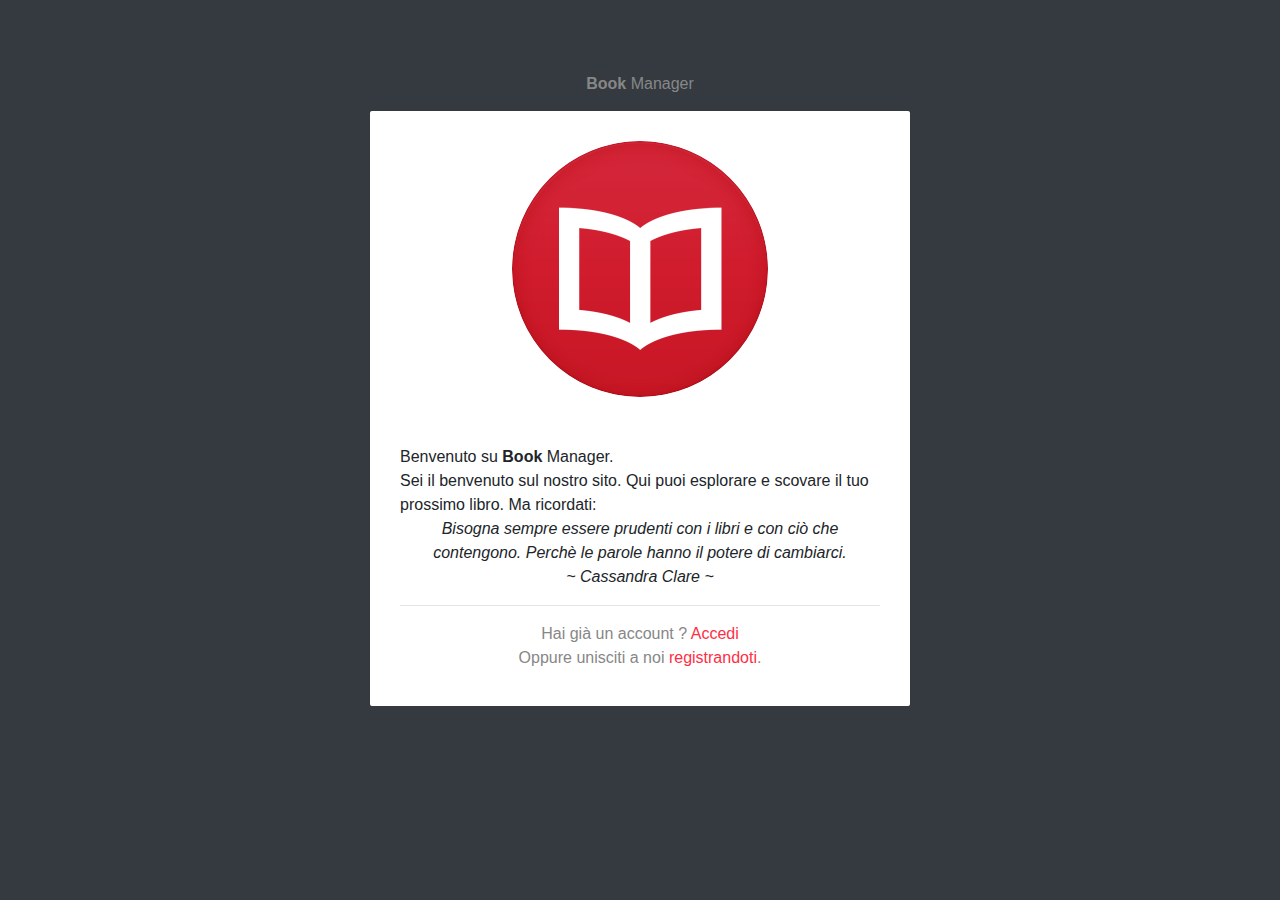
<file: view/index.html>
<!doctype html>
<html class="no-js" lang="en">
<head>
    <!-- 
    --AUTHOR: Veronica De Santis
    --DESCRIPTION: Book manager è un sito utile all’esplorazione del mondo dei libri. Permette all’utente iscritto di navigare le liste di altri utenti in base a dei tag, 
      di creare delle liste proprie, di impostare dei favoriti o di inserire in autonomia i suoi libri preferiti.
    --PAGE DETAIL: Landing page di benvenuto
    -->
    <meta charset="utf-8">
    <meta http-equiv="X-UA-Compatible" content="IE=edge">
    <title>Book Manager</title>
    <meta name="description" content="Gestione libri">
    <meta name="viewport" content="width=device-width, initial-scale=1">

    <link rel="shortcut icon" href="../book.ico">
    <link rel="stylesheet" href="../vendors/bootstrap/dist/css/bootstrap.min.css">
    <link rel="stylesheet" href="../vendors/font-awesome/css/font-awesome.min.css">

    <link rel="stylesheet" href="../vendors/css/style.css">
    <link rel="stylesheet" href="../vendors/css/personal.css">

    <link href='../vendors/css/font.css' rel='stylesheet' type='text/css'>

    <script src="../vendors/jquery/dist/jquery.min.js"></script>
    <script src="../vendors/bootstrap/dist/js/bootstrap.min.js"></script>
    <script src="../vendors/main.js"></script>

</head>

<body class="bg-dark">
    <div class="sufee-login d-flex align-content-center flex-wrap">
        <div class="container">
            <div class="login-content">
                <div class="login-logo default-cursor">
                        <a href="login.php" class="default-cursor">
                            <b>Book</b>  Manager
                        </a>
                    </div>
                <div class="login-form" id="info_form">
                    <form action="register.php" method="POST">
                        <div class="row">
                            <div class="col-md-12">
                                <img class="mx-auto d-block rounded-circle" id="img_value" src="../book.ico" alt="Avatar">
                            </div>
                        </div>
						<br>
						<br>
                        <div class="form-group">
                            Benvenuto su <b>Book</b> Manager.<br>
							Sei il benvenuto sul nostro sito. Qui puoi esplorare e scovare il tuo prossimo libro. Ma ricordati:
							<center><i>Bisogna sempre essere prudenti con i libri e con ciò che contengono. Perchè le parole hanno il potere di cambiarci.<br>
							~ Cassandra Clare ~</i></center>
                        </div>
                        <hr>
                        <div class="register-link m-t-15 text-center">
                            <p style="margin-bottom: 0px !important">Hai già un account ?<a href="login.php"> Accedi</a></p>
							<p>Oppure unisciti a noi<a href="register.php"> registrandoti</a>.</p>
                        </div>
                        
                    </form>
                </div>
            </div>
        </div>
    </div>
    
</body>

</html>
</file>
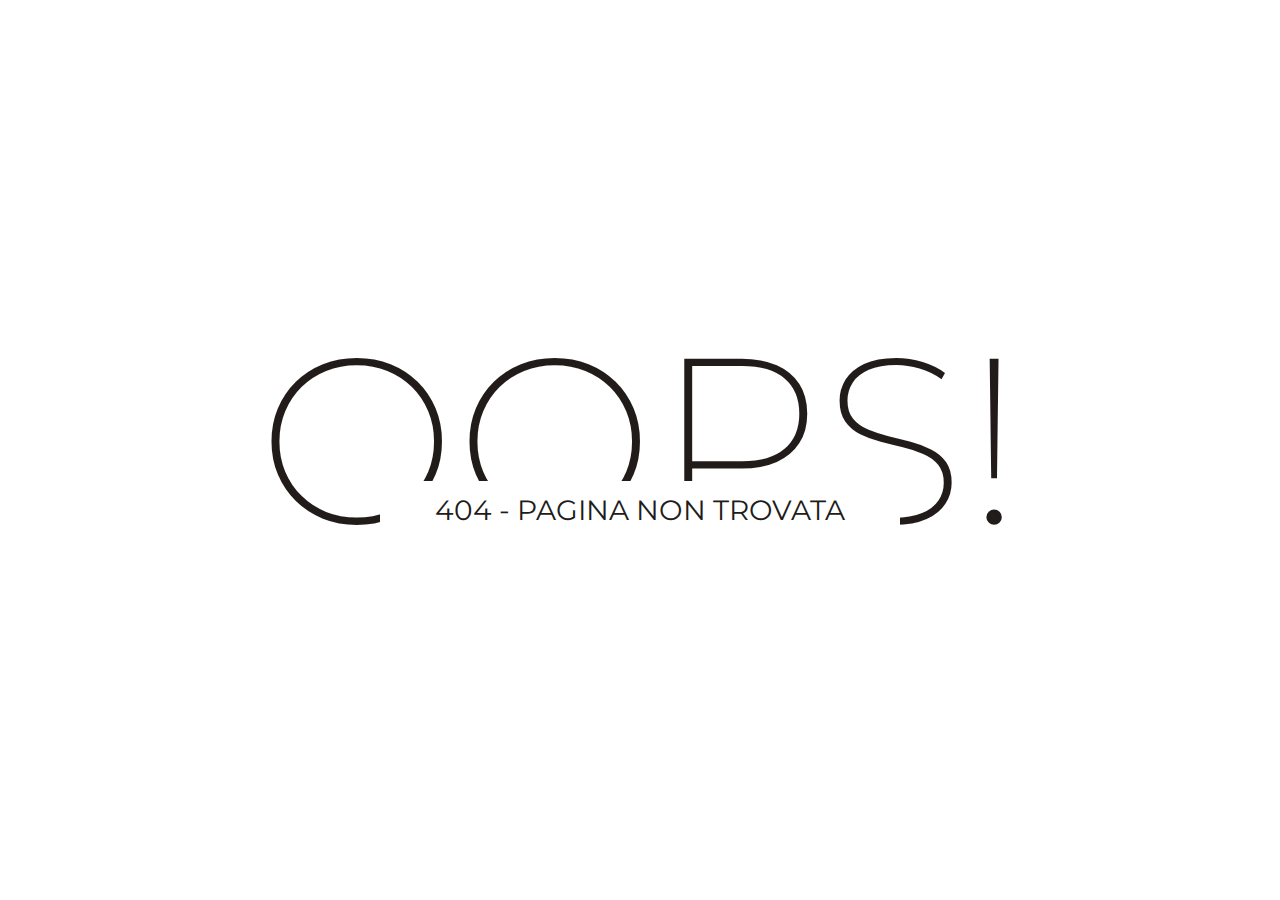
<file: error/page_not_found.html>
<!DOCTYPE html>
<html lang="en">

<head>
    <!-- 
    --AUTHOR: Veronica De Santis
    --DESCRIPTION: Book manager è un sito utile all’esplorazione del mondo dei libri. Permette all’utente iscritto di navigare le liste di altri utenti in base a dei tag, 
      di creare delle liste proprie, di impostare dei favoriti o di inserire in autonomia i suoi libri preferiti.
    --PAGE DETAIL: Pagina visualizzazione errore 404
    -->
	<meta charset="utf-8">
	<meta http-equiv="X-UA-Compatible" content="IE=edge">
	<meta name="viewport" content="width=device-width, initial-scale=1">

	<title>Book manager</title>
    <link rel="shortcut icon" href="book.ico">
	<!-- Google font -->
	<link href="https://fonts.googleapis.com/css?family=Montserrat:200,400,700" rel="stylesheet">

	<!-- Custom stlylesheet -->
	<link type="text/css" rel="stylesheet" href="style_page_error.css" />

</head>

<body>

	<div id="notfound">
		<div class="notfound">
			<div class="notfound-404">
				<h1>Oops!</h1>
				<h2>404 - Pagina non trovata</h2>
			</div>
		</div>
	</div>

</body>

</html>
</file>
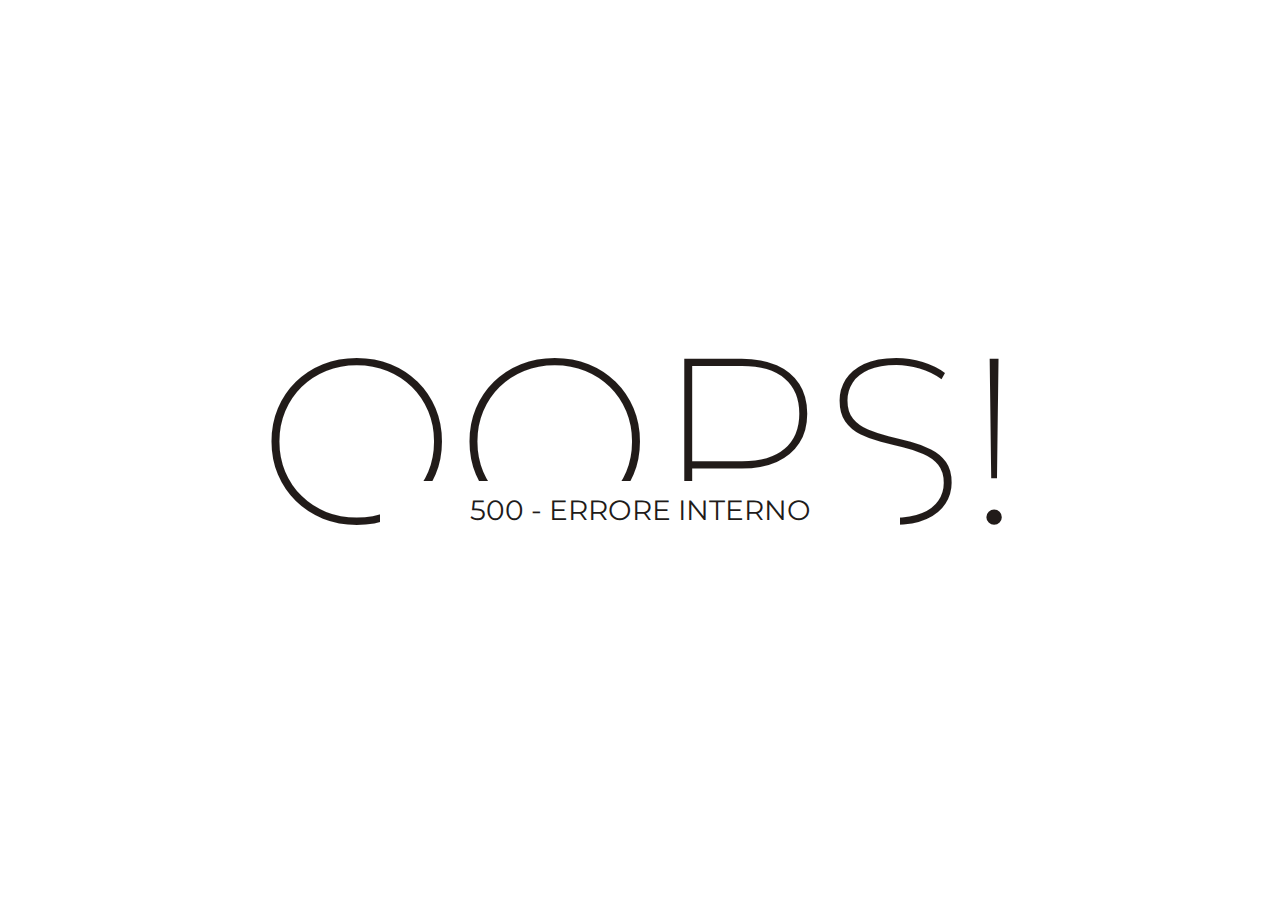
<file: error/page_server_error.html>
<!DOCTYPE html>
<html lang="en">

<head>
    <!-- 
    --AUTHOR: Veronica De Santis
    --DESCRIPTION: Book manager è un sito utile all’esplorazione del mondo dei libri. Permette all’utente iscritto di navigare le liste di altri utenti in base a dei tag, 
      di creare delle liste proprie, di impostare dei favoriti o di inserire in autonomia i suoi libri preferiti.
    --PAGE DETAIL: Pagina visualizzazione errore 500 -->
	<meta charset="utf-8">
	<meta http-equiv="X-UA-Compatible" content="IE=edge">
	<meta name="viewport" content="width=device-width, initial-scale=1">

	<title>Book manager</title>
    <link rel="shortcut icon" href="book.ico">
	<!-- Google font -->
	<link href="https://fonts.googleapis.com/css?family=Montserrat:200,400,700" rel="stylesheet">

	<!-- Custom stlylesheet -->
	<link type="text/css" rel="stylesheet" href="style_page_error.css" />

</head>

<body>

	<div id="notfound">
		<div class="notfound">
			<div class="notfound-404">
				<h1>Oops!</h1>
                <h2>500 - Errore interno</h2>
			</div>
		</div>
	</div>

</body>

</html>
</file>
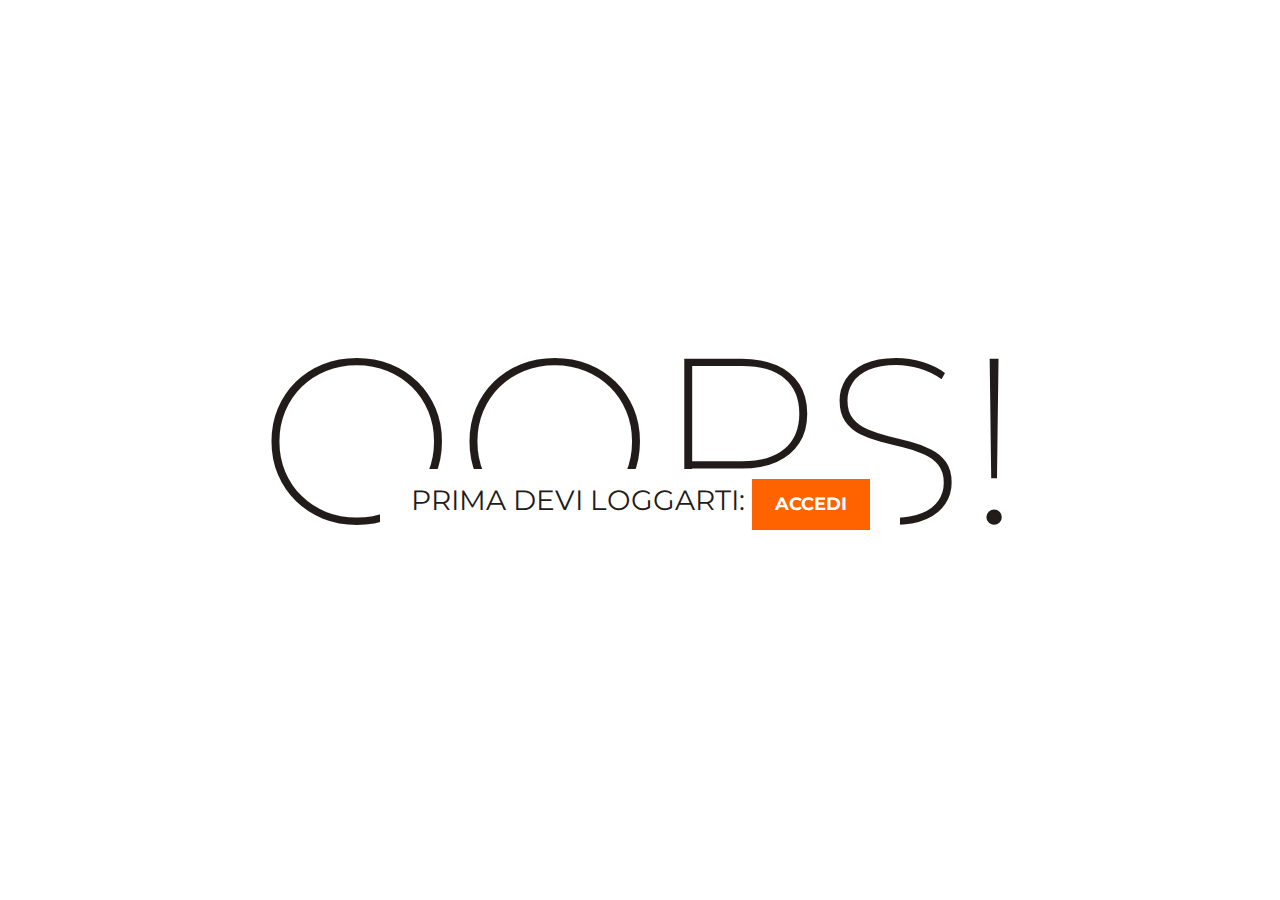
<file: error/page_unauthorized.html>
<!DOCTYPE html>
<html lang="en">

<head>
    <!-- 
    --AUTHOR: Veronica De Santis
    --DESCRIPTION: Book manager è un sito utile all’esplorazione del mondo dei libri. Permette all’utente iscritto di navigare le liste di altri utenti in base a dei tag, 
      di creare delle liste proprie, di impostare dei favoriti o di inserire in autonomia i suoi libri preferiti.
    --PAGE DETAIL: Pagina visualizzazione errore 403 -->
	<meta charset="utf-8">
	<meta http-equiv="X-UA-Compatible" content="IE=edge">
	<meta name="viewport" content="width=device-width, initial-scale=1">

	<title>Book manager</title>
    <link rel="shortcut icon" href="book.ico">
	<!-- Google font -->
	<link href="https://fonts.googleapis.com/css?family=Montserrat:200,400,700" rel="stylesheet">

	<!-- Custom stlylesheet -->
	<link type="text/css" rel="stylesheet" href="style_page_error.css" />

</head>

<body>

	<div id="notfound">
		<div class="notfound">
			<div class="notfound-404">
				<h1>Oops!</h1>
                <h2>Prima devi loggarti: <a href="../view/login.php"> Accedi</a></h2>
			</div>
		</div>
	</div>

</body>

</html>
</file>
<file: vendors/css/personal.css>
button, .btn
{
    border-radius: 5px !important;
}

.login-form .btn {
  text-transform: unset !important;
}

.cursor
{
    cursor: pointer !important;
}

.dropdown-menu {
    /*position: initial !important;*/
    top: 95% !important;
    left: initial !important;
    float: initial !important;
}

.visible {
    display: block;
}

.invisible {
    display: none;
}

.flip-box {
    background-color: transparent;
    width: 300px;
    height: 440px;
    border: 1px solid #f1f1f1;
    perspective: 1000px;
  }
  
  .flip-box-inner {
    position: relative;
    width: 100%;
    height: 100%;
    text-align: center;
    transition: transform 0.8s;
    transform-style: preserve-3d;
  }
  
  .flip-box:hover .flip-box-inner {
    transform: rotateY(180deg);
  }
  
  .flip-box-front, .flip-box-back {
    position: absolute;
    width: 100%;
    height: 100%;
    backface-visibility: hidden;
  }
  
  .flip-box-back {
    background-color: #e74c3c;
    color: white;
    transform: rotateY(180deg);
  }

  .btnD {
    display: inline-block;
    text-transform: uppercase;
    border: 2px solid #2c3e50;
    margin-top: 100px; 
    font-size: 1em;
    font-weight: 700;
    padding: 0.1em 0.4em;
    text-align: center;
    -webkit-transition: color 0.3s, border-color 0.3s;
    -moz-transition: color 0.3s, border-color 0.3s;
    transition: color 0.3s, border-color 0.3s;
  }

  .link {
    color: #e74c3c;
  }

  .link:hover {
    color: #e74c3c !important;
  }
</file>
<file: vendors/css/font.css>
/* cyrillic-ext */
@font-face {
  font-family: 'Open Sans';
  font-style: normal;
  font-weight: 400;
  src: local('Open Sans Regular'), local('OpenSans-Regular'), url(https://fonts.gstatic.com/s/opensans/v17/mem8YaGs126MiZpBA-UFWJ0bbck.woff2) format('woff2');
  unicode-range: U+0460-052F, U+1C80-1C88, U+20B4, U+2DE0-2DFF, U+A640-A69F, U+FE2E-FE2F;
}
/* cyrillic */
@font-face {
  font-family: 'Open Sans';
  font-style: normal;
  font-weight: 400;
  src: local('Open Sans Regular'), local('OpenSans-Regular'), url(https://fonts.gstatic.com/s/opensans/v17/mem8YaGs126MiZpBA-UFUZ0bbck.woff2) format('woff2');
  unicode-range: U+0400-045F, U+0490-0491, U+04B0-04B1, U+2116;
}
/* greek-ext */
@font-face {
  font-family: 'Open Sans';
  font-style: normal;
  font-weight: 400;
  src: local('Open Sans Regular'), local('OpenSans-Regular'), url(https://fonts.gstatic.com/s/opensans/v17/mem8YaGs126MiZpBA-UFWZ0bbck.woff2) format('woff2');
  unicode-range: U+1F00-1FFF;
}
/* greek */
@font-face {
  font-family: 'Open Sans';
  font-style: normal;
  font-weight: 400;
  src: local('Open Sans Regular'), local('OpenSans-Regular'), url(https://fonts.gstatic.com/s/opensans/v17/mem8YaGs126MiZpBA-UFVp0bbck.woff2) format('woff2');
  unicode-range: U+0370-03FF;
}
/* vietnamese */
@font-face {
  font-family: 'Open Sans';
  font-style: normal;
  font-weight: 400;
  src: local('Open Sans Regular'), local('OpenSans-Regular'), url(https://fonts.gstatic.com/s/opensans/v17/mem8YaGs126MiZpBA-UFWp0bbck.woff2) format('woff2');
  unicode-range: U+0102-0103, U+0110-0111, U+01A0-01A1, U+01AF-01B0, U+1EA0-1EF9, U+20AB;
}
/* latin-ext */
@font-face {
  font-family: 'Open Sans';
  font-style: normal;
  font-weight: 400;
  src: local('Open Sans Regular'), local('OpenSans-Regular'), url(https://fonts.gstatic.com/s/opensans/v17/mem8YaGs126MiZpBA-UFW50bbck.woff2) format('woff2');
  unicode-range: U+0100-024F, U+0259, U+1E00-1EFF, U+2020, U+20A0-20AB, U+20AD-20CF, U+2113, U+2C60-2C7F, U+A720-A7FF;
}
/* latin */
@font-face {
  font-family: 'Open Sans';
  font-style: normal;
  font-weight: 400;
  src: local('Open Sans Regular'), local('OpenSans-Regular'), url(https://fonts.gstatic.com/s/opensans/v17/mem8YaGs126MiZpBA-UFVZ0b.woff2) format('woff2');
  unicode-range: U+0000-00FF, U+0131, U+0152-0153, U+02BB-02BC, U+02C6, U+02DA, U+02DC, U+2000-206F, U+2074, U+20AC, U+2122, U+2191, U+2193, U+2212, U+2215, U+FEFF, U+FFFD;
}
/* cyrillic-ext */
@font-face {
  font-family: 'Open Sans';
  font-style: normal;
  font-weight: 600;
  src: local('Open Sans SemiBold'), local('OpenSans-SemiBold'), url(https://fonts.gstatic.com/s/opensans/v17/mem5YaGs126MiZpBA-UNirkOX-hpOqc.woff2) format('woff2');
  unicode-range: U+0460-052F, U+1C80-1C88, U+20B4, U+2DE0-2DFF, U+A640-A69F, U+FE2E-FE2F;
}
/* cyrillic */
@font-face {
  font-family: 'Open Sans';
  font-style: normal;
  font-weight: 600;
  src: local('Open Sans SemiBold'), local('OpenSans-SemiBold'), url(https://fonts.gstatic.com/s/opensans/v17/mem5YaGs126MiZpBA-UNirkOVuhpOqc.woff2) format('woff2');
  unicode-range: U+0400-045F, U+0490-0491, U+04B0-04B1, U+2116;
}
/* greek-ext */
@font-face {
  font-family: 'Open Sans';
  font-style: normal;
  font-weight: 600;
  src: local('Open Sans SemiBold'), local('OpenSans-SemiBold'), url(https://fonts.gstatic.com/s/opensans/v17/mem5YaGs126MiZpBA-UNirkOXuhpOqc.woff2) format('woff2');
  unicode-range: U+1F00-1FFF;
}
/* greek */
@font-face {
  font-family: 'Open Sans';
  font-style: normal;
  font-weight: 600;
  src: local('Open Sans SemiBold'), local('OpenSans-SemiBold'), url(https://fonts.gstatic.com/s/opensans/v17/mem5YaGs126MiZpBA-UNirkOUehpOqc.woff2) format('woff2');
  unicode-range: U+0370-03FF;
}
/* vietnamese */
@font-face {
  font-family: 'Open Sans';
  font-style: normal;
  font-weight: 600;
  src: local('Open Sans SemiBold'), local('OpenSans-SemiBold'), url(https://fonts.gstatic.com/s/opensans/v17/mem5YaGs126MiZpBA-UNirkOXehpOqc.woff2) format('woff2');
  unicode-range: U+0102-0103, U+0110-0111, U+01A0-01A1, U+01AF-01B0, U+1EA0-1EF9, U+20AB;
}
/* latin-ext */
@font-face {
  font-family: 'Open Sans';
  font-style: normal;
  font-weight: 600;
  src: local('Open Sans SemiBold'), local('OpenSans-SemiBold'), url(https://fonts.gstatic.com/s/opensans/v17/mem5YaGs126MiZpBA-UNirkOXOhpOqc.woff2) format('woff2');
  unicode-range: U+0100-024F, U+0259, U+1E00-1EFF, U+2020, U+20A0-20AB, U+20AD-20CF, U+2113, U+2C60-2C7F, U+A720-A7FF;
}
/* latin */
@font-face {
  font-family: 'Open Sans';
  font-style: normal;
  font-weight: 600;
  src: local('Open Sans SemiBold'), local('OpenSans-SemiBold'), url(https://fonts.gstatic.com/s/opensans/v17/mem5YaGs126MiZpBA-UNirkOUuhp.woff2) format('woff2');
  unicode-range: U+0000-00FF, U+0131, U+0152-0153, U+02BB-02BC, U+02C6, U+02DA, U+02DC, U+2000-206F, U+2074, U+20AC, U+2122, U+2191, U+2193, U+2212, U+2215, U+FEFF, U+FFFD;
}
/* cyrillic-ext */
@font-face {
  font-family: 'Open Sans';
  font-style: normal;
  font-weight: 700;
  src: local('Open Sans Bold'), local('OpenSans-Bold'), url(https://fonts.gstatic.com/s/opensans/v17/mem5YaGs126MiZpBA-UN7rgOX-hpOqc.woff2) format('woff2');
  unicode-range: U+0460-052F, U+1C80-1C88, U+20B4, U+2DE0-2DFF, U+A640-A69F, U+FE2E-FE2F;
}
/* cyrillic */
@font-face {
  font-family: 'Open Sans';
  font-style: normal;
  font-weight: 700;
  src: local('Open Sans Bold'), local('OpenSans-Bold'), url(https://fonts.gstatic.com/s/opensans/v17/mem5YaGs126MiZpBA-UN7rgOVuhpOqc.woff2) format('woff2');
  unicode-range: U+0400-045F, U+0490-0491, U+04B0-04B1, U+2116;
}
/* greek-ext */
@font-face {
  font-family: 'Open Sans';
  font-style: normal;
  font-weight: 700;
  src: local('Open Sans Bold'), local('OpenSans-Bold'), url(https://fonts.gstatic.com/s/opensans/v17/mem5YaGs126MiZpBA-UN7rgOXuhpOqc.woff2) format('woff2');
  unicode-range: U+1F00-1FFF;
}
/* greek */
@font-face {
  font-family: 'Open Sans';
  font-style: normal;
  font-weight: 700;
  src: local('Open Sans Bold'), local('OpenSans-Bold'), url(https://fonts.gstatic.com/s/opensans/v17/mem5YaGs126MiZpBA-UN7rgOUehpOqc.woff2) format('woff2');
  unicode-range: U+0370-03FF;
}
/* vietnamese */
@font-face {
  font-family: 'Open Sans';
  font-style: normal;
  font-weight: 700;
  src: local('Open Sans Bold'), local('OpenSans-Bold'), url(https://fonts.gstatic.com/s/opensans/v17/mem5YaGs126MiZpBA-UN7rgOXehpOqc.woff2) format('woff2');
  unicode-range: U+0102-0103, U+0110-0111, U+01A0-01A1, U+01AF-01B0, U+1EA0-1EF9, U+20AB;
}
/* latin-ext */
@font-face {
  font-family: 'Open Sans';
  font-style: normal;
  font-weight: 700;
  src: local('Open Sans Bold'), local('OpenSans-Bold'), url(https://fonts.gstatic.com/s/opensans/v17/mem5YaGs126MiZpBA-UN7rgOXOhpOqc.woff2) format('woff2');
  unicode-range: U+0100-024F, U+0259, U+1E00-1EFF, U+2020, U+20A0-20AB, U+20AD-20CF, U+2113, U+2C60-2C7F, U+A720-A7FF;
}
/* latin */
@font-face {
  font-family: 'Open Sans';
  font-style: normal;
  font-weight: 700;
  src: local('Open Sans Bold'), local('OpenSans-Bold'), url(https://fonts.gstatic.com/s/opensans/v17/mem5YaGs126MiZpBA-UN7rgOUuhp.woff2) format('woff2');
  unicode-range: U+0000-00FF, U+0131, U+0152-0153, U+02BB-02BC, U+02C6, U+02DA, U+02DC, U+2000-206F, U+2074, U+20AC, U+2122, U+2191, U+2193, U+2212, U+2215, U+FEFF, U+FFFD;
}
/* cyrillic-ext */
@font-face {
  font-family: 'Open Sans';
  font-style: normal;
  font-weight: 800;
  src: local('Open Sans ExtraBold'), local('OpenSans-ExtraBold'), url(https://fonts.gstatic.com/s/opensans/v17/mem5YaGs126MiZpBA-UN8rsOX-hpOqc.woff2) format('woff2');
  unicode-range: U+0460-052F, U+1C80-1C88, U+20B4, U+2DE0-2DFF, U+A640-A69F, U+FE2E-FE2F;
}
/* cyrillic */
@font-face {
  font-family: 'Open Sans';
  font-style: normal;
  font-weight: 800;
  src: local('Open Sans ExtraBold'), local('OpenSans-ExtraBold'), url(https://fonts.gstatic.com/s/opensans/v17/mem5YaGs126MiZpBA-UN8rsOVuhpOqc.woff2) format('woff2');
  unicode-range: U+0400-045F, U+0490-0491, U+04B0-04B1, U+2116;
}
/* greek-ext */
@font-face {
  font-family: 'Open Sans';
  font-style: normal;
  font-weight: 800;
  src: local('Open Sans ExtraBold'), local('OpenSans-ExtraBold'), url(https://fonts.gstatic.com/s/opensans/v17/mem5YaGs126MiZpBA-UN8rsOXuhpOqc.woff2) format('woff2');
  unicode-range: U+1F00-1FFF;
}
/* greek */
@font-face {
  font-family: 'Open Sans';
  font-style: normal;
  font-weight: 800;
  src: local('Open Sans ExtraBold'), local('OpenSans-ExtraBold'), url(https://fonts.gstatic.com/s/opensans/v17/mem5YaGs126MiZpBA-UN8rsOUehpOqc.woff2) format('woff2');
  unicode-range: U+0370-03FF;
}
/* vietnamese */
@font-face {
  font-family: 'Open Sans';
  font-style: normal;
  font-weight: 800;
  src: local('Open Sans ExtraBold'), local('OpenSans-ExtraBold'), url(https://fonts.gstatic.com/s/opensans/v17/mem5YaGs126MiZpBA-UN8rsOXehpOqc.woff2) format('woff2');
  unicode-range: U+0102-0103, U+0110-0111, U+01A0-01A1, U+01AF-01B0, U+1EA0-1EF9, U+20AB;
}
/* latin-ext */
@font-face {
  font-family: 'Open Sans';
  font-style: normal;
  font-weight: 800;
  src: local('Open Sans ExtraBold'), local('OpenSans-ExtraBold'), url(https://fonts.gstatic.com/s/opensans/v17/mem5YaGs126MiZpBA-UN8rsOXOhpOqc.woff2) format('woff2');
  unicode-range: U+0100-024F, U+0259, U+1E00-1EFF, U+2020, U+20A0-20AB, U+20AD-20CF, U+2113, U+2C60-2C7F, U+A720-A7FF;
}
/* latin */
@font-face {
  font-family: 'Open Sans';
  font-style: normal;
  font-weight: 800;
  src: local('Open Sans ExtraBold'), local('OpenSans-ExtraBold'), url(https://fonts.gstatic.com/s/opensans/v17/mem5YaGs126MiZpBA-UN8rsOUuhp.woff2) format('woff2');
  unicode-range: U+0000-00FF, U+0131, U+0152-0153, U+02BB-02BC, U+02C6, U+02DA, U+02DC, U+2000-206F, U+2074, U+20AC, U+2122, U+2191, U+2193, U+2212, U+2215, U+FEFF, U+FFFD;
}
</file>
<file: error/style_page_error.css>
* {
  -webkit-box-sizing: border-box;
          box-sizing: border-box;
}

body {
  padding: 0;
  margin: 0;
}

#notfound {
  position: relative;
  height: 100vh;
}

#notfound .notfound {
  position: absolute;
  left: 50%;
  top: 50%;
  -webkit-transform: translate(-50%, -50%);
      -ms-transform: translate(-50%, -50%);
          transform: translate(-50%, -50%);
}

.notfound {
  max-width: 520px;
  width: 100%;
  line-height: 1.4;
  text-align: center;
}

.notfound .notfound-404 {
  position: relative;
  height: 200px;
  margin: 0px auto 20px;
  z-index: -1;
}

.notfound .notfound-404 h1 {
  font-family: 'Montserrat', sans-serif;
  font-size: 236px;
  font-weight: 200;
  margin: 0px;
  color: #211b19;
  text-transform: uppercase;
  position: absolute;
  left: 50%;
  top: 50%;
  -webkit-transform: translate(-50%, -50%);
      -ms-transform: translate(-50%, -50%);
          transform: translate(-50%, -50%);
}

.notfound .notfound-404 h2 {
  font-family: 'Montserrat', sans-serif;
  font-size: 28px;
  font-weight: 400;
  text-transform: uppercase;
  color: #211b19;
  background: #fff;
  padding: 10px 5px;
  margin: auto;
  display: inline-block;
  position: absolute;
  bottom: 0px;
  left: 0;
  right: 0;
}

.notfound a {
  font-family: 'Montserrat', sans-serif;
  display: inline-block;
  font-weight: 700;
  text-decoration: none;
  color: #fff;
  text-transform: uppercase;
  padding: 13px 23px;
  background: #ff6300;
  font-size: 18px;
  -webkit-transition: 0.2s all;
  transition: 0.2s all;
}

.notfound a:hover {
  color: #ff6300;
  background: #211b19;
}

@media only screen and (max-width: 767px) {
  .notfound .notfound-404 h1 {
    font-size: 148px;
  }
}

@media only screen and (max-width: 480px) {
  .notfound .notfound-404 {
    height: 148px;
    margin: 0px auto 10px;
  }
  .notfound .notfound-404 h1 {
    font-size: 86px;
  }
  .notfound .notfound-404 h2 {
    font-size: 16px;
  }
  .notfound a {
    padding: 7px 15px;
    font-size: 14px;
  }
}
</file>
<file: vendors/css/style.css>
/* This css file is to over write bootstrap css
--------------------------------------------------------- /
* Theme Name: Sufee-Admin Admin Template
* Theme URI: http://demos.jeweltheme.com/Sufee-Admin/
* Author: jewel_theme
* Author URI: http://themeforest.net/user/jewel_theme/portfolio
* Description:
* Version: 1.0.0
* License: GNU General Public License v2 or later
* License URI: http://www.gnu.org/licenses/gpl-2.0.html
* Tags: html, themplate, Sufee-Admin
--------------------------------------------------------- */
/* Bootstrap */
@charset "UTF-8";

/*!
 * animate.css -http://daneden.me/animate
 * Version - 3.7.0
 * Licensed under the MIT license - http://opensource.org/licenses/MIT
 *
 * Copyright (c) 2018 Daniel Eden
 */

@-webkit-keyframes bounce{0%,20%,53%,80%,to{-webkit-animation-timing-function:cubic-bezier(.215,.61,.355,1);-webkit-transform:translateZ(0);animation-timing-function:cubic-bezier(.215,.61,.355,1);transform:translateZ(0)}40%,43%{-webkit-animation-timing-function:cubic-bezier(.755,.05,.855,.06);-webkit-transform:translate3d(0,-30px,0);animation-timing-function:cubic-bezier(.755,.05,.855,.06);transform:translate3d(0,-30px,0)}70%{-webkit-animation-timing-function:cubic-bezier(.755,.05,.855,.06);-webkit-transform:translate3d(0,-15px,0);animation-timing-function:cubic-bezier(.755,.05,.855,.06);transform:translate3d(0,-15px,0)}90%{-webkit-transform:translate3d(0,-4px,0);transform:translate3d(0,-4px,0)}}@keyframes bounce{0%,20%,53%,80%,to{-webkit-animation-timing-function:cubic-bezier(.215,.61,.355,1);-webkit-transform:translateZ(0);animation-timing-function:cubic-bezier(.215,.61,.355,1);transform:translateZ(0)}40%,43%{-webkit-animation-timing-function:cubic-bezier(.755,.05,.855,.06);-webkit-transform:translate3d(0,-30px,0);animation-timing-function:cubic-bezier(.755,.05,.855,.06);transform:translate3d(0,-30px,0)}70%{-webkit-animation-timing-function:cubic-bezier(.755,.05,.855,.06);-webkit-transform:translate3d(0,-15px,0);animation-timing-function:cubic-bezier(.755,.05,.855,.06);transform:translate3d(0,-15px,0)}90%{-webkit-transform:translate3d(0,-4px,0);transform:translate3d(0,-4px,0)}}.bounce{-webkit-animation-name:bounce;-webkit-transform-origin:center bottom;animation-name:bounce;-ms-transform-origin:center bottom;transform-origin:center bottom}@-webkit-keyframes flash{0%,50%,to{opacity:1;-ms-filter:"progid:DXImageTransform.Microsoft.Alpha(Opacity=100)"}25%,75%{opacity:0;-ms-filter:"progid:DXImageTransform.Microsoft.Alpha(Opacity=0)"}}@keyframes flash{0%,50%,to{opacity:1;-ms-filter:"progid:DXImageTransform.Microsoft.Alpha(Opacity=100)"}25%,75%{opacity:0;-ms-filter:"progid:DXImageTransform.Microsoft.Alpha(Opacity=0)"}}.flash{-webkit-animation-name:flash;animation-name:flash}@-webkit-keyframes pulse{0%{-webkit-transform:scaleX(1);transform:scaleX(1)}50%{-webkit-transform:scale3d(1.05,1.05,1.05);transform:scale3d(1.05,1.05,1.05)}to{-webkit-transform:scaleX(1);transform:scaleX(1)}}@keyframes pulse{0%{-webkit-transform:scaleX(1);transform:scaleX(1)}50%{-webkit-transform:scale3d(1.05,1.05,1.05);transform:scale3d(1.05,1.05,1.05)}to{-webkit-transform:scaleX(1);transform:scaleX(1)}}.pulse{-webkit-animation-name:pulse;animation-name:pulse}@-webkit-keyframes rubberBand{0%{-webkit-transform:scaleX(1);transform:scaleX(1)}30%{-webkit-transform:scale3d(1.25,.75,1);transform:scale3d(1.25,.75,1)}40%{-webkit-transform:scale3d(.75,1.25,1);transform:scale3d(.75,1.25,1)}50%{-webkit-transform:scale3d(1.15,.85,1);transform:scale3d(1.15,.85,1)}65%{-webkit-transform:scale3d(.95,1.05,1);transform:scale3d(.95,1.05,1)}75%{-webkit-transform:scale3d(1.05,.95,1);transform:scale3d(1.05,.95,1)}to{-webkit-transform:scaleX(1);transform:scaleX(1)}}@keyframes rubberBand{0%{-webkit-transform:scaleX(1);transform:scaleX(1)}30%{-webkit-transform:scale3d(1.25,.75,1);transform:scale3d(1.25,.75,1)}40%{-webkit-transform:scale3d(.75,1.25,1);transform:scale3d(.75,1.25,1)}50%{-webkit-transform:scale3d(1.15,.85,1);transform:scale3d(1.15,.85,1)}65%{-webkit-transform:scale3d(.95,1.05,1);transform:scale3d(.95,1.05,1)}75%{-webkit-transform:scale3d(1.05,.95,1);transform:scale3d(1.05,.95,1)}to{-webkit-transform:scaleX(1);transform:scaleX(1)}}.rubberBand{-webkit-animation-name:rubberBand;animation-name:rubberBand}@-webkit-keyframes shake{0%,to{-webkit-transform:translateZ(0);transform:translateZ(0)}10%,30%,50%,70%,90%{-webkit-transform:translate3d(-10px,0,0);transform:translate3d(-10px,0,0)}20%,40%,60%,80%{-webkit-transform:translate3d(10px,0,0);transform:translate3d(10px,0,0)}}@keyframes shake{0%,to{-webkit-transform:translateZ(0);transform:translateZ(0)}10%,30%,50%,70%,90%{-webkit-transform:translate3d(-10px,0,0);transform:translate3d(-10px,0,0)}20%,40%,60%,80%{-webkit-transform:translate3d(10px,0,0);transform:translate3d(10px,0,0)}}.shake{-webkit-animation-name:shake;animation-name:shake}@-webkit-keyframes headShake{0%{-webkit-transform:translateX(0);transform:translateX(0)}6.5%{-webkit-transform:translateX(-6px) rotateY(-9deg);transform:translateX(-6px) rotateY(-9deg)}18.5%{-webkit-transform:translateX(5px) rotateY(7deg);transform:translateX(5px) rotateY(7deg)}31.5%{-webkit-transform:translateX(-3px) rotateY(-5deg);transform:translateX(-3px) rotateY(-5deg)}43.5%{-webkit-transform:translateX(2px) rotateY(3deg);transform:translateX(2px) rotateY(3deg)}50%{-webkit-transform:translateX(0);transform:translateX(0)}}@keyframes headShake{0%{-webkit-transform:translateX(0);transform:translateX(0)}6.5%{-webkit-transform:translateX(-6px) rotateY(-9deg);transform:translateX(-6px) rotateY(-9deg)}18.5%{-webkit-transform:translateX(5px) rotateY(7deg);transform:translateX(5px) rotateY(7deg)}31.5%{-webkit-transform:translateX(-3px) rotateY(-5deg);transform:translateX(-3px) rotateY(-5deg)}43.5%{-webkit-transform:translateX(2px) rotateY(3deg);transform:translateX(2px) rotateY(3deg)}50%{-webkit-transform:translateX(0);transform:translateX(0)}}.headShake{-webkit-animation-name:headShake;-webkit-animation-timing-function:ease-in-out;animation-name:headShake;animation-timing-function:ease-in-out}@-webkit-keyframes swing{20%{-webkit-transform:rotate(15deg);transform:rotate(15deg)}40%{-webkit-transform:rotate(-10deg);transform:rotate(-10deg)}60%{-webkit-transform:rotate(5deg);transform:rotate(5deg)}80%{-webkit-transform:rotate(-5deg);transform:rotate(-5deg)}to{-webkit-transform:rotate(0deg);transform:rotate(0deg)}}@keyframes swing{20%{-webkit-transform:rotate(15deg);transform:rotate(15deg)}40%{-webkit-transform:rotate(-10deg);transform:rotate(-10deg)}60%{-webkit-transform:rotate(5deg);transform:rotate(5deg)}80%{-webkit-transform:rotate(-5deg);transform:rotate(-5deg)}to{-webkit-transform:rotate(0deg);transform:rotate(0deg)}}.swing{-webkit-animation-name:swing;-webkit-transform-origin:top center;animation-name:swing;-ms-transform-origin:top center;transform-origin:top center}@-webkit-keyframes tada{0%{-webkit-transform:scaleX(1);transform:scaleX(1)}10%,20%{-webkit-transform:scale3d(.9,.9,.9) rotate(-3deg);transform:scale3d(.9,.9,.9) rotate(-3deg)}30%,50%,70%,90%{-webkit-transform:scale3d(1.1,1.1,1.1) rotate(3deg);transform:scale3d(1.1,1.1,1.1) rotate(3deg)}40%,60%,80%{-webkit-transform:scale3d(1.1,1.1,1.1) rotate(-3deg);transform:scale3d(1.1,1.1,1.1) rotate(-3deg)}to{-webkit-transform:scaleX(1);transform:scaleX(1)}}@keyframes tada{0%{-webkit-transform:scaleX(1);transform:scaleX(1)}10%,20%{-webkit-transform:scale3d(.9,.9,.9) rotate(-3deg);transform:scale3d(.9,.9,.9) rotate(-3deg)}30%,50%,70%,90%{-webkit-transform:scale3d(1.1,1.1,1.1) rotate(3deg);transform:scale3d(1.1,1.1,1.1) rotate(3deg)}40%,60%,80%{-webkit-transform:scale3d(1.1,1.1,1.1) rotate(-3deg);transform:scale3d(1.1,1.1,1.1) rotate(-3deg)}to{-webkit-transform:scaleX(1);transform:scaleX(1)}}.tada{-webkit-animation-name:tada;animation-name:tada}@-webkit-keyframes wobble{0%{-webkit-transform:translateZ(0);transform:translateZ(0)}15%{-webkit-transform:translate3d(-25%,0,0) rotate(-5deg);transform:translate3d(-25%,0,0) rotate(-5deg)}30%{-webkit-transform:translate3d(20%,0,0) rotate(3deg);transform:translate3d(20%,0,0) rotate(3deg)}45%{-webkit-transform:translate3d(-15%,0,0) rotate(-3deg);transform:translate3d(-15%,0,0) rotate(-3deg)}60%{-webkit-transform:translate3d(10%,0,0) rotate(2deg);transform:translate3d(10%,0,0) rotate(2deg)}75%{-webkit-transform:translate3d(-5%,0,0) rotate(-1deg);transform:translate3d(-5%,0,0) rotate(-1deg)}to{-webkit-transform:translateZ(0);transform:translateZ(0)}}@keyframes wobble{0%{-webkit-transform:translateZ(0);transform:translateZ(0)}15%{-webkit-transform:translate3d(-25%,0,0) rotate(-5deg);transform:translate3d(-25%,0,0) rotate(-5deg)}30%{-webkit-transform:translate3d(20%,0,0) rotate(3deg);transform:translate3d(20%,0,0) rotate(3deg)}45%{-webkit-transform:translate3d(-15%,0,0) rotate(-3deg);transform:translate3d(-15%,0,0) rotate(-3deg)}60%{-webkit-transform:translate3d(10%,0,0) rotate(2deg);transform:translate3d(10%,0,0) rotate(2deg)}75%{-webkit-transform:translate3d(-5%,0,0) rotate(-1deg);transform:translate3d(-5%,0,0) rotate(-1deg)}to{-webkit-transform:translateZ(0);transform:translateZ(0)}}.wobble{-webkit-animation-name:wobble;animation-name:wobble}@-webkit-keyframes jello{0%,11.1%,to{-webkit-transform:translateZ(0);transform:translateZ(0)}22.2%{-webkit-transform:skewX(-12.5deg) skewY(-12.5deg);transform:skewX(-12.5deg) skewY(-12.5deg)}33.3%{-webkit-transform:skewX(6.25deg) skewY(6.25deg);transform:skewX(6.25deg) skewY(6.25deg)}44.4%{-webkit-transform:skewX(-3.125deg) skewY(-3.125deg);transform:skewX(-3.125deg) skewY(-3.125deg)}55.5%{-webkit-transform:skewX(1.5625deg) skewY(1.5625deg);transform:skewX(1.5625deg) skewY(1.5625deg)}66.6%{-webkit-transform:skewX(-.78125deg) skewY(-.78125deg);transform:skewX(-.78125deg) skewY(-.78125deg)}77.7%{-webkit-transform:skewX(.390625deg) skewY(.390625deg);transform:skewX(.390625deg) skewY(.390625deg)}88.8%{-webkit-transform:skewX(-.1953125deg) skewY(-.1953125deg);transform:skewX(-.1953125deg) skewY(-.1953125deg)}}@keyframes jello{0%,11.1%,to{-webkit-transform:translateZ(0);transform:translateZ(0)}22.2%{-webkit-transform:skewX(-12.5deg) skewY(-12.5deg);transform:skewX(-12.5deg) skewY(-12.5deg)}33.3%{-webkit-transform:skewX(6.25deg) skewY(6.25deg);transform:skewX(6.25deg) skewY(6.25deg)}44.4%{-webkit-transform:skewX(-3.125deg) skewY(-3.125deg);transform:skewX(-3.125deg) skewY(-3.125deg)}55.5%{-webkit-transform:skewX(1.5625deg) skewY(1.5625deg);transform:skewX(1.5625deg) skewY(1.5625deg)}66.6%{-webkit-transform:skewX(-.78125deg) skewY(-.78125deg);transform:skewX(-.78125deg) skewY(-.78125deg)}77.7%{-webkit-transform:skewX(.390625deg) skewY(.390625deg);transform:skewX(.390625deg) skewY(.390625deg)}88.8%{-webkit-transform:skewX(-.1953125deg) skewY(-.1953125deg);transform:skewX(-.1953125deg) skewY(-.1953125deg)}}.jello{-webkit-animation-name:jello;-webkit-transform-origin:center;animation-name:jello;-ms-transform-origin:center;transform-origin:center}@-webkit-keyframes heartBeat{0%{-webkit-transform:scale(1);transform:scale(1)}14%{-webkit-transform:scale(1.3);transform:scale(1.3)}28%{-webkit-transform:scale(1);transform:scale(1)}42%{-webkit-transform:scale(1.3);transform:scale(1.3)}70%{-webkit-transform:scale(1);transform:scale(1)}}@keyframes heartBeat{0%{-webkit-transform:scale(1);transform:scale(1)}14%{-webkit-transform:scale(1.3);transform:scale(1.3)}28%{-webkit-transform:scale(1);transform:scale(1)}42%{-webkit-transform:scale(1.3);transform:scale(1.3)}70%{-webkit-transform:scale(1);transform:scale(1)}}.heartBeat{-webkit-animation-duration:1.3s;-webkit-animation-name:heartBeat;-webkit-animation-timing-function:ease-in-out;animation-duration:1.3s;animation-name:heartBeat;animation-timing-function:ease-in-out}@-webkit-keyframes bounceIn{0%,20%,40%,60%,80%,to{-webkit-animation-timing-function:cubic-bezier(.215,.61,.355,1);animation-timing-function:cubic-bezier(.215,.61,.355,1)}0%{-webkit-transform:scale3d(.3,.3,.3);opacity:0;-ms-filter:"progid:DXImageTransform.Microsoft.Alpha(Opacity=0)";transform:scale3d(.3,.3,.3)}20%{-webkit-transform:scale3d(1.1,1.1,1.1);transform:scale3d(1.1,1.1,1.1)}40%{-webkit-transform:scale3d(.9,.9,.9);transform:scale3d(.9,.9,.9)}60%{-webkit-transform:scale3d(1.03,1.03,1.03);opacity:1;-ms-filter:"progid:DXImageTransform.Microsoft.Alpha(Opacity=100)";transform:scale3d(1.03,1.03,1.03)}80%{-webkit-transform:scale3d(.97,.97,.97);transform:scale3d(.97,.97,.97)}to{-webkit-transform:scaleX(1);opacity:1;-ms-filter:"progid:DXImageTransform.Microsoft.Alpha(Opacity=100)";transform:scaleX(1)}}@keyframes bounceIn{0%,20%,40%,60%,80%,to{-webkit-animation-timing-function:cubic-bezier(.215,.61,.355,1);animation-timing-function:cubic-bezier(.215,.61,.355,1)}0%{-webkit-transform:scale3d(.3,.3,.3);opacity:0;-ms-filter:"progid:DXImageTransform.Microsoft.Alpha(Opacity=0)";transform:scale3d(.3,.3,.3)}20%{-webkit-transform:scale3d(1.1,1.1,1.1);transform:scale3d(1.1,1.1,1.1)}40%{-webkit-transform:scale3d(.9,.9,.9);transform:scale3d(.9,.9,.9)}60%{-webkit-transform:scale3d(1.03,1.03,1.03);opacity:1;-ms-filter:"progid:DXImageTransform.Microsoft.Alpha(Opacity=100)";transform:scale3d(1.03,1.03,1.03)}80%{-webkit-transform:scale3d(.97,.97,.97);transform:scale3d(.97,.97,.97)}to{-webkit-transform:scaleX(1);opacity:1;-ms-filter:"progid:DXImageTransform.Microsoft.Alpha(Opacity=100)";transform:scaleX(1)}}.bounceIn{-webkit-animation-duration:.75s;-webkit-animation-name:bounceIn;animation-duration:.75s;animation-name:bounceIn}@-webkit-keyframes bounceInDown{0%,60%,75%,90%,to{-webkit-animation-timing-function:cubic-bezier(.215,.61,.355,1);animation-timing-function:cubic-bezier(.215,.61,.355,1)}0%{-webkit-transform:translate3d(0,-3000px,0);opacity:0;-ms-filter:"progid:DXImageTransform.Microsoft.Alpha(Opacity=0)";transform:translate3d(0,-3000px,0)}60%{-webkit-transform:translate3d(0,25px,0);opacity:1;-ms-filter:"progid:DXImageTransform.Microsoft.Alpha(Opacity=100)";transform:translate3d(0,25px,0)}75%{-webkit-transform:translate3d(0,-10px,0);transform:translate3d(0,-10px,0)}90%{-webkit-transform:translate3d(0,5px,0);transform:translate3d(0,5px,0)}to{-webkit-transform:translateZ(0);transform:translateZ(0)}}@keyframes bounceInDown{0%,60%,75%,90%,to{-webkit-animation-timing-function:cubic-bezier(.215,.61,.355,1);animation-timing-function:cubic-bezier(.215,.61,.355,1)}0%{-webkit-transform:translate3d(0,-3000px,0);opacity:0;-ms-filter:"progid:DXImageTransform.Microsoft.Alpha(Opacity=0)";transform:translate3d(0,-3000px,0)}60%{-webkit-transform:translate3d(0,25px,0);opacity:1;-ms-filter:"progid:DXImageTransform.Microsoft.Alpha(Opacity=100)";transform:translate3d(0,25px,0)}75%{-webkit-transform:translate3d(0,-10px,0);transform:translate3d(0,-10px,0)}90%{-webkit-transform:translate3d(0,5px,0);transform:translate3d(0,5px,0)}to{-webkit-transform:translateZ(0);transform:translateZ(0)}}.bounceInDown{-webkit-animation-name:bounceInDown;animation-name:bounceInDown}@-webkit-keyframes bounceInLeft{0%,60%,75%,90%,to{-webkit-animation-timing-function:cubic-bezier(.215,.61,.355,1);animation-timing-function:cubic-bezier(.215,.61,.355,1)}0%{-webkit-transform:translate3d(-3000px,0,0);opacity:0;-ms-filter:"progid:DXImageTransform.Microsoft.Alpha(Opacity=0)";transform:translate3d(-3000px,0,0)}60%{-webkit-transform:translate3d(25px,0,0);opacity:1;-ms-filter:"progid:DXImageTransform.Microsoft.Alpha(Opacity=100)";transform:translate3d(25px,0,0)}75%{-webkit-transform:translate3d(-10px,0,0);transform:translate3d(-10px,0,0)}90%{-webkit-transform:translate3d(5px,0,0);transform:translate3d(5px,0,0)}to{-webkit-transform:translateZ(0);transform:translateZ(0)}}@keyframes bounceInLeft{0%,60%,75%,90%,to{-webkit-animation-timing-function:cubic-bezier(.215,.61,.355,1);animation-timing-function:cubic-bezier(.215,.61,.355,1)}0%{-webkit-transform:translate3d(-3000px,0,0);opacity:0;-ms-filter:"progid:DXImageTransform.Microsoft.Alpha(Opacity=0)";transform:translate3d(-3000px,0,0)}60%{-webkit-transform:translate3d(25px,0,0);opacity:1;-ms-filter:"progid:DXImageTransform.Microsoft.Alpha(Opacity=100)";transform:translate3d(25px,0,0)}75%{-webkit-transform:translate3d(-10px,0,0);transform:translate3d(-10px,0,0)}90%{-webkit-transform:translate3d(5px,0,0);transform:translate3d(5px,0,0)}to{-webkit-transform:translateZ(0);transform:translateZ(0)}}.bounceInLeft{-webkit-animation-name:bounceInLeft;animation-name:bounceInLeft}@-webkit-keyframes bounceInRight{0%,60%,75%,90%,to{-webkit-animation-timing-function:cubic-bezier(.215,.61,.355,1);animation-timing-function:cubic-bezier(.215,.61,.355,1)}0%{-webkit-transform:translate3d(3000px,0,0);opacity:0;-ms-filter:"progid:DXImageTransform.Microsoft.Alpha(Opacity=0)";transform:translate3d(3000px,0,0)}60%{-webkit-transform:translate3d(-25px,0,0);opacity:1;-ms-filter:"progid:DXImageTransform.Microsoft.Alpha(Opacity=100)";transform:translate3d(-25px,0,0)}75%{-webkit-transform:translate3d(10px,0,0);transform:translate3d(10px,0,0)}90%{-webkit-transform:translate3d(-5px,0,0);transform:translate3d(-5px,0,0)}to{-webkit-transform:translateZ(0);transform:translateZ(0)}}@keyframes bounceInRight{0%,60%,75%,90%,to{-webkit-animation-timing-function:cubic-bezier(.215,.61,.355,1);animation-timing-function:cubic-bezier(.215,.61,.355,1)}0%{-webkit-transform:translate3d(3000px,0,0);opacity:0;-ms-filter:"progid:DXImageTransform.Microsoft.Alpha(Opacity=0)";transform:translate3d(3000px,0,0)}60%{-webkit-transform:translate3d(-25px,0,0);opacity:1;-ms-filter:"progid:DXImageTransform.Microsoft.Alpha(Opacity=100)";transform:translate3d(-25px,0,0)}75%{-webkit-transform:translate3d(10px,0,0);transform:translate3d(10px,0,0)}90%{-webkit-transform:translate3d(-5px,0,0);transform:translate3d(-5px,0,0)}to{-webkit-transform:translateZ(0);transform:translateZ(0)}}.bounceInRight{-webkit-animation-name:bounceInRight;animation-name:bounceInRight}@-webkit-keyframes bounceInUp{0%,60%,75%,90%,to{-webkit-animation-timing-function:cubic-bezier(.215,.61,.355,1);animation-timing-function:cubic-bezier(.215,.61,.355,1)}0%{-webkit-transform:translate3d(0,3000px,0);opacity:0;-ms-filter:"progid:DXImageTransform.Microsoft.Alpha(Opacity=0)";transform:translate3d(0,3000px,0)}60%{-webkit-transform:translate3d(0,-20px,0);opacity:1;-ms-filter:"progid:DXImageTransform.Microsoft.Alpha(Opacity=100)";transform:translate3d(0,-20px,0)}75%{-webkit-transform:translate3d(0,10px,0);transform:translate3d(0,10px,0)}90%{-webkit-transform:translate3d(0,-5px,0);transform:translate3d(0,-5px,0)}to{-webkit-transform:translateZ(0);transform:translateZ(0)}}@keyframes bounceInUp{0%,60%,75%,90%,to{-webkit-animation-timing-function:cubic-bezier(.215,.61,.355,1);animation-timing-function:cubic-bezier(.215,.61,.355,1)}0%{-webkit-transform:translate3d(0,3000px,0);opacity:0;-ms-filter:"progid:DXImageTransform.Microsoft.Alpha(Opacity=0)";transform:translate3d(0,3000px,0)}60%{-webkit-transform:translate3d(0,-20px,0);opacity:1;-ms-filter:"progid:DXImageTransform.Microsoft.Alpha(Opacity=100)";transform:translate3d(0,-20px,0)}75%{-webkit-transform:translate3d(0,10px,0);transform:translate3d(0,10px,0)}90%{-webkit-transform:translate3d(0,-5px,0);transform:translate3d(0,-5px,0)}to{-webkit-transform:translateZ(0);transform:translateZ(0)}}.bounceInUp{-webkit-animation-name:bounceInUp;animation-name:bounceInUp}@-webkit-keyframes bounceOut{20%{-webkit-transform:scale3d(.9,.9,.9);transform:scale3d(.9,.9,.9)}50%,55%{-webkit-transform:scale3d(1.1,1.1,1.1);opacity:1;-ms-filter:"progid:DXImageTransform.Microsoft.Alpha(Opacity=100)";transform:scale3d(1.1,1.1,1.1)}to{-webkit-transform:scale3d(.3,.3,.3);opacity:0;-ms-filter:"progid:DXImageTransform.Microsoft.Alpha(Opacity=0)";transform:scale3d(.3,.3,.3)}}@keyframes bounceOut{20%{-webkit-transform:scale3d(.9,.9,.9);transform:scale3d(.9,.9,.9)}50%,55%{-webkit-transform:scale3d(1.1,1.1,1.1);opacity:1;-ms-filter:"progid:DXImageTransform.Microsoft.Alpha(Opacity=100)";transform:scale3d(1.1,1.1,1.1)}to{-webkit-transform:scale3d(.3,.3,.3);opacity:0;-ms-filter:"progid:DXImageTransform.Microsoft.Alpha(Opacity=0)";transform:scale3d(.3,.3,.3)}}.bounceOut{-webkit-animation-duration:.75s;-webkit-animation-name:bounceOut;animation-duration:.75s;animation-name:bounceOut}@-webkit-keyframes bounceOutDown{20%{-webkit-transform:translate3d(0,10px,0);transform:translate3d(0,10px,0)}40%,45%{-webkit-transform:translate3d(0,-20px,0);opacity:1;-ms-filter:"progid:DXImageTransform.Microsoft.Alpha(Opacity=100)";transform:translate3d(0,-20px,0)}to{-webkit-transform:translate3d(0,2000px,0);opacity:0;-ms-filter:"progid:DXImageTransform.Microsoft.Alpha(Opacity=0)";transform:translate3d(0,2000px,0)}}@keyframes bounceOutDown{20%{-webkit-transform:translate3d(0,10px,0);transform:translate3d(0,10px,0)}40%,45%{-webkit-transform:translate3d(0,-20px,0);opacity:1;-ms-filter:"progid:DXImageTransform.Microsoft.Alpha(Opacity=100)";transform:translate3d(0,-20px,0)}to{-webkit-transform:translate3d(0,2000px,0);opacity:0;-ms-filter:"progid:DXImageTransform.Microsoft.Alpha(Opacity=0)";transform:translate3d(0,2000px,0)}}.bounceOutDown{-webkit-animation-name:bounceOutDown;animation-name:bounceOutDown}@-webkit-keyframes bounceOutLeft{20%{-webkit-transform:translate3d(20px,0,0);opacity:1;-ms-filter:"progid:DXImageTransform.Microsoft.Alpha(Opacity=100)";transform:translate3d(20px,0,0)}to{-webkit-transform:translate3d(-2000px,0,0);opacity:0;-ms-filter:"progid:DXImageTransform.Microsoft.Alpha(Opacity=0)";transform:translate3d(-2000px,0,0)}}@keyframes bounceOutLeft{20%{-webkit-transform:translate3d(20px,0,0);opacity:1;-ms-filter:"progid:DXImageTransform.Microsoft.Alpha(Opacity=100)";transform:translate3d(20px,0,0)}to{-webkit-transform:translate3d(-2000px,0,0);opacity:0;-ms-filter:"progid:DXImageTransform.Microsoft.Alpha(Opacity=0)";transform:translate3d(-2000px,0,0)}}.bounceOutLeft{-webkit-animation-name:bounceOutLeft;animation-name:bounceOutLeft}@-webkit-keyframes bounceOutRight{20%{-webkit-transform:translate3d(-20px,0,0);opacity:1;-ms-filter:"progid:DXImageTransform.Microsoft.Alpha(Opacity=100)";transform:translate3d(-20px,0,0)}to{-webkit-transform:translate3d(2000px,0,0);opacity:0;-ms-filter:"progid:DXImageTransform.Microsoft.Alpha(Opacity=0)";transform:translate3d(2000px,0,0)}}@keyframes bounceOutRight{20%{-webkit-transform:translate3d(-20px,0,0);opacity:1;-ms-filter:"progid:DXImageTransform.Microsoft.Alpha(Opacity=100)";transform:translate3d(-20px,0,0)}to{-webkit-transform:translate3d(2000px,0,0);opacity:0;-ms-filter:"progid:DXImageTransform.Microsoft.Alpha(Opacity=0)";transform:translate3d(2000px,0,0)}}.bounceOutRight{-webkit-animation-name:bounceOutRight;animation-name:bounceOutRight}@-webkit-keyframes bounceOutUp{20%{-webkit-transform:translate3d(0,-10px,0);transform:translate3d(0,-10px,0)}40%,45%{-webkit-transform:translate3d(0,20px,0);opacity:1;-ms-filter:"progid:DXImageTransform.Microsoft.Alpha(Opacity=100)";transform:translate3d(0,20px,0)}to{-webkit-transform:translate3d(0,-2000px,0);opacity:0;-ms-filter:"progid:DXImageTransform.Microsoft.Alpha(Opacity=0)";transform:translate3d(0,-2000px,0)}}@keyframes bounceOutUp{20%{-webkit-transform:translate3d(0,-10px,0);transform:translate3d(0,-10px,0)}40%,45%{-webkit-transform:translate3d(0,20px,0);opacity:1;-ms-filter:"progid:DXImageTransform.Microsoft.Alpha(Opacity=100)";transform:translate3d(0,20px,0)}to{-webkit-transform:translate3d(0,-2000px,0);opacity:0;-ms-filter:"progid:DXImageTransform.Microsoft.Alpha(Opacity=0)";transform:translate3d(0,-2000px,0)}}.bounceOutUp{-webkit-animation-name:bounceOutUp;animation-name:bounceOutUp}@-webkit-keyframes fadeIn{0%{opacity:0;-ms-filter:"progid:DXImageTransform.Microsoft.Alpha(Opacity=0)"}to{opacity:1;-ms-filter:"progid:DXImageTransform.Microsoft.Alpha(Opacity=100)"}}@keyframes fadeIn{0%{opacity:0;-ms-filter:"progid:DXImageTransform.Microsoft.Alpha(Opacity=0)"}to{opacity:1;-ms-filter:"progid:DXImageTransform.Microsoft.Alpha(Opacity=100)"}}.fadeIn{-webkit-animation-name:fadeIn;animation-name:fadeIn}@-webkit-keyframes fadeInDown{0%{-webkit-transform:translate3d(0,-100%,0);opacity:0;-ms-filter:"progid:DXImageTransform.Microsoft.Alpha(Opacity=0)";transform:translate3d(0,-100%,0)}to{-webkit-transform:translateZ(0);opacity:1;-ms-filter:"progid:DXImageTransform.Microsoft.Alpha(Opacity=100)";transform:translateZ(0)}}@keyframes fadeInDown{0%{-webkit-transform:translate3d(0,-100%,0);opacity:0;-ms-filter:"progid:DXImageTransform.Microsoft.Alpha(Opacity=0)";transform:translate3d(0,-100%,0)}to{-webkit-transform:translateZ(0);opacity:1;-ms-filter:"progid:DXImageTransform.Microsoft.Alpha(Opacity=100)";transform:translateZ(0)}}.fadeInDown{-webkit-animation-name:fadeInDown;animation-name:fadeInDown}@-webkit-keyframes fadeInDownBig{0%{-webkit-transform:translate3d(0,-2000px,0);opacity:0;-ms-filter:"progid:DXImageTransform.Microsoft.Alpha(Opacity=0)";transform:translate3d(0,-2000px,0)}to{-webkit-transform:translateZ(0);opacity:1;-ms-filter:"progid:DXImageTransform.Microsoft.Alpha(Opacity=100)";transform:translateZ(0)}}@keyframes fadeInDownBig{0%{-webkit-transform:translate3d(0,-2000px,0);opacity:0;-ms-filter:"progid:DXImageTransform.Microsoft.Alpha(Opacity=0)";transform:translate3d(0,-2000px,0)}to{-webkit-transform:translateZ(0);opacity:1;-ms-filter:"progid:DXImageTransform.Microsoft.Alpha(Opacity=100)";transform:translateZ(0)}}.fadeInDownBig{-webkit-animation-name:fadeInDownBig;animation-name:fadeInDownBig}@-webkit-keyframes fadeInLeft{0%{-webkit-transform:translate3d(-100%,0,0);opacity:0;-ms-filter:"progid:DXImageTransform.Microsoft.Alpha(Opacity=0)";transform:translate3d(-100%,0,0)}to{-webkit-transform:translateZ(0);opacity:1;-ms-filter:"progid:DXImageTransform.Microsoft.Alpha(Opacity=100)";transform:translateZ(0)}}@keyframes fadeInLeft{0%{-webkit-transform:translate3d(-100%,0,0);opacity:0;-ms-filter:"progid:DXImageTransform.Microsoft.Alpha(Opacity=0)";transform:translate3d(-100%,0,0)}to{-webkit-transform:translateZ(0);opacity:1;-ms-filter:"progid:DXImageTransform.Microsoft.Alpha(Opacity=100)";transform:translateZ(0)}}.fadeInLeft{-webkit-animation-name:fadeInLeft;animation-name:fadeInLeft}@-webkit-keyframes fadeInLeftBig{0%{-webkit-transform:translate3d(-2000px,0,0);opacity:0;-ms-filter:"progid:DXImageTransform.Microsoft.Alpha(Opacity=0)";transform:translate3d(-2000px,0,0)}to{-webkit-transform:translateZ(0);opacity:1;-ms-filter:"progid:DXImageTransform.Microsoft.Alpha(Opacity=100)";transform:translateZ(0)}}@keyframes fadeInLeftBig{0%{-webkit-transform:translate3d(-2000px,0,0);opacity:0;-ms-filter:"progid:DXImageTransform.Microsoft.Alpha(Opacity=0)";transform:translate3d(-2000px,0,0)}to{-webkit-transform:translateZ(0);opacity:1;-ms-filter:"progid:DXImageTransform.Microsoft.Alpha(Opacity=100)";transform:translateZ(0)}}.fadeInLeftBig{-webkit-animation-name:fadeInLeftBig;animation-name:fadeInLeftBig}@-webkit-keyframes fadeInRight{0%{-webkit-transform:translate3d(100%,0,0);opacity:0;-ms-filter:"progid:DXImageTransform.Microsoft.Alpha(Opacity=0)";transform:translate3d(100%,0,0)}to{-webkit-transform:translateZ(0);opacity:1;-ms-filter:"progid:DXImageTransform.Microsoft.Alpha(Opacity=100)";transform:translateZ(0)}}@keyframes fadeInRight{0%{-webkit-transform:translate3d(100%,0,0);opacity:0;-ms-filter:"progid:DXImageTransform.Microsoft.Alpha(Opacity=0)";transform:translate3d(100%,0,0)}to{-webkit-transform:translateZ(0);opacity:1;-ms-filter:"progid:DXImageTransform.Microsoft.Alpha(Opacity=100)";transform:translateZ(0)}}.fadeInRight{-webkit-animation-name:fadeInRight;animation-name:fadeInRight}@-webkit-keyframes fadeInRightBig{0%{-webkit-transform:translate3d(2000px,0,0);opacity:0;-ms-filter:"progid:DXImageTransform.Microsoft.Alpha(Opacity=0)";transform:translate3d(2000px,0,0)}to{-webkit-transform:translateZ(0);opacity:1;-ms-filter:"progid:DXImageTransform.Microsoft.Alpha(Opacity=100)";transform:translateZ(0)}}@keyframes fadeInRightBig{0%{-webkit-transform:translate3d(2000px,0,0);opacity:0;-ms-filter:"progid:DXImageTransform.Microsoft.Alpha(Opacity=0)";transform:translate3d(2000px,0,0)}to{-webkit-transform:translateZ(0);opacity:1;-ms-filter:"progid:DXImageTransform.Microsoft.Alpha(Opacity=100)";transform:translateZ(0)}}.fadeInRightBig{-webkit-animation-name:fadeInRightBig;animation-name:fadeInRightBig}@-webkit-keyframes fadeInUp{0%{-webkit-transform:translate3d(0,100%,0);opacity:0;-ms-filter:"progid:DXImageTransform.Microsoft.Alpha(Opacity=0)";transform:translate3d(0,100%,0)}to{-webkit-transform:translateZ(0);opacity:1;-ms-filter:"progid:DXImageTransform.Microsoft.Alpha(Opacity=100)";transform:translateZ(0)}}@keyframes fadeInUp{0%{-webkit-transform:translate3d(0,100%,0);opacity:0;-ms-filter:"progid:DXImageTransform.Microsoft.Alpha(Opacity=0)";transform:translate3d(0,100%,0)}to{-webkit-transform:translateZ(0);opacity:1;-ms-filter:"progid:DXImageTransform.Microsoft.Alpha(Opacity=100)";transform:translateZ(0)}}.fadeInUp{-webkit-animation-name:fadeInUp;animation-name:fadeInUp}@-webkit-keyframes fadeInUpBig{0%{-webkit-transform:translate3d(0,2000px,0);opacity:0;-ms-filter:"progid:DXImageTransform.Microsoft.Alpha(Opacity=0)";transform:translate3d(0,2000px,0)}to{-webkit-transform:translateZ(0);opacity:1;-ms-filter:"progid:DXImageTransform.Microsoft.Alpha(Opacity=100)";transform:translateZ(0)}}@keyframes fadeInUpBig{0%{-webkit-transform:translate3d(0,2000px,0);opacity:0;-ms-filter:"progid:DXImageTransform.Microsoft.Alpha(Opacity=0)";transform:translate3d(0,2000px,0)}to{-webkit-transform:translateZ(0);opacity:1;-ms-filter:"progid:DXImageTransform.Microsoft.Alpha(Opacity=100)";transform:translateZ(0)}}.fadeInUpBig{-webkit-animation-name:fadeInUpBig;animation-name:fadeInUpBig}@-webkit-keyframes fadeOut{0%{opacity:1;-ms-filter:"progid:DXImageTransform.Microsoft.Alpha(Opacity=100)"}to{opacity:0;-ms-filter:"progid:DXImageTransform.Microsoft.Alpha(Opacity=0)"}}@keyframes fadeOut{0%{opacity:1;-ms-filter:"progid:DXImageTransform.Microsoft.Alpha(Opacity=100)"}to{opacity:0;-ms-filter:"progid:DXImageTransform.Microsoft.Alpha(Opacity=0)"}}.fadeOut{-webkit-animation-name:fadeOut;animation-name:fadeOut}@-webkit-keyframes fadeOutDown{0%{opacity:1;-ms-filter:"progid:DXImageTransform.Microsoft.Alpha(Opacity=100)"}to{-webkit-transform:translate3d(0,100%,0);opacity:0;-ms-filter:"progid:DXImageTransform.Microsoft.Alpha(Opacity=0)";transform:translate3d(0,100%,0)}}@keyframes fadeOutDown{0%{opacity:1;-ms-filter:"progid:DXImageTransform.Microsoft.Alpha(Opacity=100)"}to{-webkit-transform:translate3d(0,100%,0);opacity:0;-ms-filter:"progid:DXImageTransform.Microsoft.Alpha(Opacity=0)";transform:translate3d(0,100%,0)}}.fadeOutDown{-webkit-animation-name:fadeOutDown;animation-name:fadeOutDown}@-webkit-keyframes fadeOutDownBig{0%{opacity:1;-ms-filter:"progid:DXImageTransform.Microsoft.Alpha(Opacity=100)"}to{-webkit-transform:translate3d(0,2000px,0);opacity:0;-ms-filter:"progid:DXImageTransform.Microsoft.Alpha(Opacity=0)";transform:translate3d(0,2000px,0)}}@keyframes fadeOutDownBig{0%{opacity:1;-ms-filter:"progid:DXImageTransform.Microsoft.Alpha(Opacity=100)"}to{-webkit-transform:translate3d(0,2000px,0);opacity:0;-ms-filter:"progid:DXImageTransform.Microsoft.Alpha(Opacity=0)";transform:translate3d(0,2000px,0)}}.fadeOutDownBig{-webkit-animation-name:fadeOutDownBig;animation-name:fadeOutDownBig}@-webkit-keyframes fadeOutLeft{0%{opacity:1;-ms-filter:"progid:DXImageTransform.Microsoft.Alpha(Opacity=100)"}to{-webkit-transform:translate3d(-100%,0,0);opacity:0;-ms-filter:"progid:DXImageTransform.Microsoft.Alpha(Opacity=0)";transform:translate3d(-100%,0,0)}}@keyframes fadeOutLeft{0%{opacity:1;-ms-filter:"progid:DXImageTransform.Microsoft.Alpha(Opacity=100)"}to{-webkit-transform:translate3d(-100%,0,0);opacity:0;-ms-filter:"progid:DXImageTransform.Microsoft.Alpha(Opacity=0)";transform:translate3d(-100%,0,0)}}.fadeOutLeft{-webkit-animation-name:fadeOutLeft;animation-name:fadeOutLeft}@-webkit-keyframes fadeOutLeftBig{0%{opacity:1;-ms-filter:"progid:DXImageTransform.Microsoft.Alpha(Opacity=100)"}to{-webkit-transform:translate3d(-2000px,0,0);opacity:0;-ms-filter:"progid:DXImageTransform.Microsoft.Alpha(Opacity=0)";transform:translate3d(-2000px,0,0)}}@keyframes fadeOutLeftBig{0%{opacity:1;-ms-filter:"progid:DXImageTransform.Microsoft.Alpha(Opacity=100)"}to{-webkit-transform:translate3d(-2000px,0,0);opacity:0;-ms-filter:"progid:DXImageTransform.Microsoft.Alpha(Opacity=0)";transform:translate3d(-2000px,0,0)}}.fadeOutLeftBig{-webkit-animation-name:fadeOutLeftBig;animation-name:fadeOutLeftBig}@-webkit-keyframes fadeOutRight{0%{opacity:1;-ms-filter:"progid:DXImageTransform.Microsoft.Alpha(Opacity=100)"}to{-webkit-transform:translate3d(100%,0,0);opacity:0;-ms-filter:"progid:DXImageTransform.Microsoft.Alpha(Opacity=0)";transform:translate3d(100%,0,0)}}@keyframes fadeOutRight{0%{opacity:1;-ms-filter:"progid:DXImageTransform.Microsoft.Alpha(Opacity=100)"}to{-webkit-transform:translate3d(100%,0,0);opacity:0;-ms-filter:"progid:DXImageTransform.Microsoft.Alpha(Opacity=0)";transform:translate3d(100%,0,0)}}.fadeOutRight{-webkit-animation-name:fadeOutRight;animation-name:fadeOutRight}@-webkit-keyframes fadeOutRightBig{0%{opacity:1;-ms-filter:"progid:DXImageTransform.Microsoft.Alpha(Opacity=100)"}to{-webkit-transform:translate3d(2000px,0,0);opacity:0;-ms-filter:"progid:DXImageTransform.Microsoft.Alpha(Opacity=0)";transform:translate3d(2000px,0,0)}}@keyframes fadeOutRightBig{0%{opacity:1;-ms-filter:"progid:DXImageTransform.Microsoft.Alpha(Opacity=100)"}to{-webkit-transform:translate3d(2000px,0,0);opacity:0;-ms-filter:"progid:DXImageTransform.Microsoft.Alpha(Opacity=0)";transform:translate3d(2000px,0,0)}}.fadeOutRightBig{-webkit-animation-name:fadeOutRightBig;animation-name:fadeOutRightBig}@-webkit-keyframes fadeOutUp{0%{opacity:1;-ms-filter:"progid:DXImageTransform.Microsoft.Alpha(Opacity=100)"}to{-webkit-transform:translate3d(0,-100%,0);opacity:0;-ms-filter:"progid:DXImageTransform.Microsoft.Alpha(Opacity=0)";transform:translate3d(0,-100%,0)}}@keyframes fadeOutUp{0%{opacity:1;-ms-filter:"progid:DXImageTransform.Microsoft.Alpha(Opacity=100)"}to{-webkit-transform:translate3d(0,-100%,0);opacity:0;-ms-filter:"progid:DXImageTransform.Microsoft.Alpha(Opacity=0)";transform:translate3d(0,-100%,0)}}.fadeOutUp{-webkit-animation-name:fadeOutUp;animation-name:fadeOutUp}@-webkit-keyframes fadeOutUpBig{0%{opacity:1;-ms-filter:"progid:DXImageTransform.Microsoft.Alpha(Opacity=100)"}to{-webkit-transform:translate3d(0,-2000px,0);opacity:0;-ms-filter:"progid:DXImageTransform.Microsoft.Alpha(Opacity=0)";transform:translate3d(0,-2000px,0)}}@keyframes fadeOutUpBig{0%{opacity:1;-ms-filter:"progid:DXImageTransform.Microsoft.Alpha(Opacity=100)"}to{-webkit-transform:translate3d(0,-2000px,0);opacity:0;-ms-filter:"progid:DXImageTransform.Microsoft.Alpha(Opacity=0)";transform:translate3d(0,-2000px,0)}}.fadeOutUpBig{-webkit-animation-name:fadeOutUpBig;animation-name:fadeOutUpBig}@-webkit-keyframes flip{0%{-webkit-animation-timing-function:ease-out;-webkit-transform:perspective(400px) scaleX(1) translateZ(0) rotateY(-1turn);animation-timing-function:ease-out;transform:perspective(400px) scaleX(1) translateZ(0) rotateY(-1turn)}40%{-webkit-animation-timing-function:ease-out;-webkit-transform:perspective(400px) scaleX(1) translateZ(150px) rotateY(-190deg);animation-timing-function:ease-out;transform:perspective(400px) scaleX(1) translateZ(150px) rotateY(-190deg)}50%{-webkit-animation-timing-function:ease-in;-webkit-transform:perspective(400px) scaleX(1) translateZ(150px) rotateY(-170deg);animation-timing-function:ease-in;transform:perspective(400px) scaleX(1) translateZ(150px) rotateY(-170deg)}80%{-webkit-animation-timing-function:ease-in;-webkit-transform:perspective(400px) scale3d(.95,.95,.95) translateZ(0) rotateY(0deg);animation-timing-function:ease-in;transform:perspective(400px) scale3d(.95,.95,.95) translateZ(0) rotateY(0deg)}to{-webkit-animation-timing-function:ease-in;-webkit-transform:perspective(400px) scaleX(1) translateZ(0) rotateY(0deg);animation-timing-function:ease-in;transform:perspective(400px) scaleX(1) translateZ(0) rotateY(0deg)}}@keyframes flip{0%{-webkit-animation-timing-function:ease-out;-webkit-transform:perspective(400px) scaleX(1) translateZ(0) rotateY(-1turn);animation-timing-function:ease-out;transform:perspective(400px) scaleX(1) translateZ(0) rotateY(-1turn)}40%{-webkit-animation-timing-function:ease-out;-webkit-transform:perspective(400px) scaleX(1) translateZ(150px) rotateY(-190deg);animation-timing-function:ease-out;transform:perspective(400px) scaleX(1) translateZ(150px) rotateY(-190deg)}50%{-webkit-animation-timing-function:ease-in;-webkit-transform:perspective(400px) scaleX(1) translateZ(150px) rotateY(-170deg);animation-timing-function:ease-in;transform:perspective(400px) scaleX(1) translateZ(150px) rotateY(-170deg)}80%{-webkit-animation-timing-function:ease-in;-webkit-transform:perspective(400px) scale3d(.95,.95,.95) translateZ(0) rotateY(0deg);animation-timing-function:ease-in;transform:perspective(400px) scale3d(.95,.95,.95) translateZ(0) rotateY(0deg)}to{-webkit-animation-timing-function:ease-in;-webkit-transform:perspective(400px) scaleX(1) translateZ(0) rotateY(0deg);animation-timing-function:ease-in;transform:perspective(400px) scaleX(1) translateZ(0) rotateY(0deg)}}.animated.flip{-webkit-animation-name:flip;-webkit-backface-visibility:visible;animation-name:flip;backface-visibility:visible}@-webkit-keyframes flipInX{0%{-webkit-animation-timing-function:ease-in;-webkit-transform:perspective(400px) rotateX(90deg);animation-timing-function:ease-in;opacity:0;-ms-filter:"progid:DXImageTransform.Microsoft.Alpha(Opacity=0)";transform:perspective(400px) rotateX(90deg)}40%{-webkit-animation-timing-function:ease-in;-webkit-transform:perspective(400px) rotateX(-20deg);animation-timing-function:ease-in;transform:perspective(400px) rotateX(-20deg)}60%{-webkit-transform:perspective(400px) rotateX(10deg);opacity:1;-ms-filter:"progid:DXImageTransform.Microsoft.Alpha(Opacity=100)";transform:perspective(400px) rotateX(10deg)}80%{-webkit-transform:perspective(400px) rotateX(-5deg);transform:perspective(400px) rotateX(-5deg)}to{-webkit-transform:perspective(400px);transform:perspective(400px)}}@keyframes flipInX{0%{-webkit-animation-timing-function:ease-in;-webkit-transform:perspective(400px) rotateX(90deg);animation-timing-function:ease-in;opacity:0;-ms-filter:"progid:DXImageTransform.Microsoft.Alpha(Opacity=0)";transform:perspective(400px) rotateX(90deg)}40%{-webkit-animation-timing-function:ease-in;-webkit-transform:perspective(400px) rotateX(-20deg);animation-timing-function:ease-in;transform:perspective(400px) rotateX(-20deg)}60%{-webkit-transform:perspective(400px) rotateX(10deg);opacity:1;-ms-filter:"progid:DXImageTransform.Microsoft.Alpha(Opacity=100)";transform:perspective(400px) rotateX(10deg)}80%{-webkit-transform:perspective(400px) rotateX(-5deg);transform:perspective(400px) rotateX(-5deg)}to{-webkit-transform:perspective(400px);transform:perspective(400px)}}.flipInX{-webkit-animation-name:flipInX;-webkit-backface-visibility:visible!important;animation-name:flipInX;backface-visibility:visible!important}@-webkit-keyframes flipInY{0%{-webkit-animation-timing-function:ease-in;-webkit-transform:perspective(400px) rotateY(90deg);animation-timing-function:ease-in;opacity:0;-ms-filter:"progid:DXImageTransform.Microsoft.Alpha(Opacity=0)";transform:perspective(400px) rotateY(90deg)}40%{-webkit-animation-timing-function:ease-in;-webkit-transform:perspective(400px) rotateY(-20deg);animation-timing-function:ease-in;transform:perspective(400px) rotateY(-20deg)}60%{-webkit-transform:perspective(400px) rotateY(10deg);opacity:1;-ms-filter:"progid:DXImageTransform.Microsoft.Alpha(Opacity=100)";transform:perspective(400px) rotateY(10deg)}80%{-webkit-transform:perspective(400px) rotateY(-5deg);transform:perspective(400px) rotateY(-5deg)}to{-webkit-transform:perspective(400px);transform:perspective(400px)}}@keyframes flipInY{0%{-webkit-animation-timing-function:ease-in;-webkit-transform:perspective(400px) rotateY(90deg);animation-timing-function:ease-in;opacity:0;-ms-filter:"progid:DXImageTransform.Microsoft.Alpha(Opacity=0)";transform:perspective(400px) rotateY(90deg)}40%{-webkit-animation-timing-function:ease-in;-webkit-transform:perspective(400px) rotateY(-20deg);animation-timing-function:ease-in;transform:perspective(400px) rotateY(-20deg)}60%{-webkit-transform:perspective(400px) rotateY(10deg);opacity:1;-ms-filter:"progid:DXImageTransform.Microsoft.Alpha(Opacity=100)";transform:perspective(400px) rotateY(10deg)}80%{-webkit-transform:perspective(400px) rotateY(-5deg);transform:perspective(400px) rotateY(-5deg)}to{-webkit-transform:perspective(400px);transform:perspective(400px)}}.flipInY{-webkit-animation-name:flipInY;-webkit-backface-visibility:visible!important;animation-name:flipInY;backface-visibility:visible!important}@-webkit-keyframes flipOutX{0%{-webkit-transform:perspective(400px);transform:perspective(400px)}30%{-webkit-transform:perspective(400px) rotateX(-20deg);opacity:1;-ms-filter:"progid:DXImageTransform.Microsoft.Alpha(Opacity=100)";transform:perspective(400px) rotateX(-20deg)}to{-webkit-transform:perspective(400px) rotateX(90deg);opacity:0;-ms-filter:"progid:DXImageTransform.Microsoft.Alpha(Opacity=0)";transform:perspective(400px) rotateX(90deg)}}@keyframes flipOutX{0%{-webkit-transform:perspective(400px);transform:perspective(400px)}30%{-webkit-transform:perspective(400px) rotateX(-20deg);opacity:1;-ms-filter:"progid:DXImageTransform.Microsoft.Alpha(Opacity=100)";transform:perspective(400px) rotateX(-20deg)}to{-webkit-transform:perspective(400px) rotateX(90deg);opacity:0;-ms-filter:"progid:DXImageTransform.Microsoft.Alpha(Opacity=0)";transform:perspective(400px) rotateX(90deg)}}.flipOutX{-webkit-animation-duration:.75s;-webkit-animation-name:flipOutX;-webkit-backface-visibility:visible!important;animation-duration:.75s;animation-name:flipOutX;backface-visibility:visible!important}@-webkit-keyframes flipOutY{0%{-webkit-transform:perspective(400px);transform:perspective(400px)}30%{-webkit-transform:perspective(400px) rotateY(-15deg);opacity:1;-ms-filter:"progid:DXImageTransform.Microsoft.Alpha(Opacity=100)";transform:perspective(400px) rotateY(-15deg)}to{-webkit-transform:perspective(400px) rotateY(90deg);opacity:0;-ms-filter:"progid:DXImageTransform.Microsoft.Alpha(Opacity=0)";transform:perspective(400px) rotateY(90deg)}}@keyframes flipOutY{0%{-webkit-transform:perspective(400px);transform:perspective(400px)}30%{-webkit-transform:perspective(400px) rotateY(-15deg);opacity:1;-ms-filter:"progid:DXImageTransform.Microsoft.Alpha(Opacity=100)";transform:perspective(400px) rotateY(-15deg)}to{-webkit-transform:perspective(400px) rotateY(90deg);opacity:0;-ms-filter:"progid:DXImageTransform.Microsoft.Alpha(Opacity=0)";transform:perspective(400px) rotateY(90deg)}}.flipOutY{-webkit-animation-duration:.75s;-webkit-animation-name:flipOutY;-webkit-backface-visibility:visible!important;animation-duration:.75s;animation-name:flipOutY;backface-visibility:visible!important}@-webkit-keyframes lightSpeedIn{0%{-webkit-transform:translate3d(100%,0,0) skewX(-30deg);opacity:0;-ms-filter:"progid:DXImageTransform.Microsoft.Alpha(Opacity=0)";transform:translate3d(100%,0,0) skewX(-30deg)}60%{-webkit-transform:skewX(20deg);opacity:1;-ms-filter:"progid:DXImageTransform.Microsoft.Alpha(Opacity=100)";transform:skewX(20deg)}80%{-webkit-transform:skewX(-5deg);transform:skewX(-5deg)}to{-webkit-transform:translateZ(0);transform:translateZ(0)}}@keyframes lightSpeedIn{0%{-webkit-transform:translate3d(100%,0,0) skewX(-30deg);opacity:0;-ms-filter:"progid:DXImageTransform.Microsoft.Alpha(Opacity=0)";transform:translate3d(100%,0,0) skewX(-30deg)}60%{-webkit-transform:skewX(20deg);opacity:1;-ms-filter:"progid:DXImageTransform.Microsoft.Alpha(Opacity=100)";transform:skewX(20deg)}80%{-webkit-transform:skewX(-5deg);transform:skewX(-5deg)}to{-webkit-transform:translateZ(0);transform:translateZ(0)}}.lightSpeedIn{-webkit-animation-name:lightSpeedIn;-webkit-animation-timing-function:ease-out;animation-name:lightSpeedIn;animation-timing-function:ease-out}@-webkit-keyframes lightSpeedOut{0%{opacity:1;-ms-filter:"progid:DXImageTransform.Microsoft.Alpha(Opacity=100)"}to{-webkit-transform:translate3d(100%,0,0) skewX(30deg);opacity:0;-ms-filter:"progid:DXImageTransform.Microsoft.Alpha(Opacity=0)";transform:translate3d(100%,0,0) skewX(30deg)}}@keyframes lightSpeedOut{0%{opacity:1;-ms-filter:"progid:DXImageTransform.Microsoft.Alpha(Opacity=100)"}to{-webkit-transform:translate3d(100%,0,0) skewX(30deg);opacity:0;-ms-filter:"progid:DXImageTransform.Microsoft.Alpha(Opacity=0)";transform:translate3d(100%,0,0) skewX(30deg)}}.lightSpeedOut{-webkit-animation-name:lightSpeedOut;-webkit-animation-timing-function:ease-in;animation-name:lightSpeedOut;animation-timing-function:ease-in}@-webkit-keyframes rotateIn{0%{-webkit-transform:rotate(-200deg);-webkit-transform-origin:center;opacity:0;-ms-filter:"progid:DXImageTransform.Microsoft.Alpha(Opacity=0)";transform:rotate(-200deg);transform-origin:center}to{-webkit-transform:translateZ(0);-webkit-transform-origin:center;opacity:1;-ms-filter:"progid:DXImageTransform.Microsoft.Alpha(Opacity=100)";transform:translateZ(0);transform-origin:center}}@keyframes rotateIn{0%{-webkit-transform:rotate(-200deg);-webkit-transform-origin:center;opacity:0;-ms-filter:"progid:DXImageTransform.Microsoft.Alpha(Opacity=0)";transform:rotate(-200deg);transform-origin:center}to{-webkit-transform:translateZ(0);-webkit-transform-origin:center;opacity:1;-ms-filter:"progid:DXImageTransform.Microsoft.Alpha(Opacity=100)";transform:translateZ(0);transform-origin:center}}.rotateIn{-webkit-animation-name:rotateIn;animation-name:rotateIn}@-webkit-keyframes rotateInDownLeft{0%{-webkit-transform:rotate(-45deg);-webkit-transform-origin:left bottom;opacity:0;-ms-filter:"progid:DXImageTransform.Microsoft.Alpha(Opacity=0)";transform:rotate(-45deg);transform-origin:left bottom}to{-webkit-transform:translateZ(0);-webkit-transform-origin:left bottom;opacity:1;-ms-filter:"progid:DXImageTransform.Microsoft.Alpha(Opacity=100)";transform:translateZ(0);transform-origin:left bottom}}@keyframes rotateInDownLeft{0%{-webkit-transform:rotate(-45deg);-webkit-transform-origin:left bottom;opacity:0;-ms-filter:"progid:DXImageTransform.Microsoft.Alpha(Opacity=0)";transform:rotate(-45deg);transform-origin:left bottom}to{-webkit-transform:translateZ(0);-webkit-transform-origin:left bottom;opacity:1;-ms-filter:"progid:DXImageTransform.Microsoft.Alpha(Opacity=100)";transform:translateZ(0);transform-origin:left bottom}}.rotateInDownLeft{-webkit-animation-name:rotateInDownLeft;animation-name:rotateInDownLeft}@-webkit-keyframes rotateInDownRight{0%{-webkit-transform:rotate(45deg);-webkit-transform-origin:right bottom;opacity:0;-ms-filter:"progid:DXImageTransform.Microsoft.Alpha(Opacity=0)";transform:rotate(45deg);transform-origin:right bottom}to{-webkit-transform:translateZ(0);-webkit-transform-origin:right bottom;opacity:1;-ms-filter:"progid:DXImageTransform.Microsoft.Alpha(Opacity=100)";transform:translateZ(0);transform-origin:right bottom}}@keyframes rotateInDownRight{0%{-webkit-transform:rotate(45deg);-webkit-transform-origin:right bottom;opacity:0;-ms-filter:"progid:DXImageTransform.Microsoft.Alpha(Opacity=0)";transform:rotate(45deg);transform-origin:right bottom}to{-webkit-transform:translateZ(0);-webkit-transform-origin:right bottom;opacity:1;-ms-filter:"progid:DXImageTransform.Microsoft.Alpha(Opacity=100)";transform:translateZ(0);transform-origin:right bottom}}.rotateInDownRight{-webkit-animation-name:rotateInDownRight;animation-name:rotateInDownRight}@-webkit-keyframes rotateInUpLeft{0%{-webkit-transform:rotate(45deg);-webkit-transform-origin:left bottom;opacity:0;-ms-filter:"progid:DXImageTransform.Microsoft.Alpha(Opacity=0)";transform:rotate(45deg);transform-origin:left bottom}to{-webkit-transform:translateZ(0);-webkit-transform-origin:left bottom;opacity:1;-ms-filter:"progid:DXImageTransform.Microsoft.Alpha(Opacity=100)";transform:translateZ(0);transform-origin:left bottom}}@keyframes rotateInUpLeft{0%{-webkit-transform:rotate(45deg);-webkit-transform-origin:left bottom;opacity:0;-ms-filter:"progid:DXImageTransform.Microsoft.Alpha(Opacity=0)";transform:rotate(45deg);transform-origin:left bottom}to{-webkit-transform:translateZ(0);-webkit-transform-origin:left bottom;opacity:1;-ms-filter:"progid:DXImageTransform.Microsoft.Alpha(Opacity=100)";transform:translateZ(0);transform-origin:left bottom}}.rotateInUpLeft{-webkit-animation-name:rotateInUpLeft;animation-name:rotateInUpLeft}@-webkit-keyframes rotateInUpRight{0%{-webkit-transform:rotate(-90deg);-webkit-transform-origin:right bottom;opacity:0;-ms-filter:"progid:DXImageTransform.Microsoft.Alpha(Opacity=0)";transform:rotate(-90deg);transform-origin:right bottom}to{-webkit-transform:translateZ(0);-webkit-transform-origin:right bottom;opacity:1;-ms-filter:"progid:DXImageTransform.Microsoft.Alpha(Opacity=100)";transform:translateZ(0);transform-origin:right bottom}}@keyframes rotateInUpRight{0%{-webkit-transform:rotate(-90deg);-webkit-transform-origin:right bottom;opacity:0;-ms-filter:"progid:DXImageTransform.Microsoft.Alpha(Opacity=0)";transform:rotate(-90deg);transform-origin:right bottom}to{-webkit-transform:translateZ(0);-webkit-transform-origin:right bottom;opacity:1;-ms-filter:"progid:DXImageTransform.Microsoft.Alpha(Opacity=100)";transform:translateZ(0);transform-origin:right bottom}}.rotateInUpRight{-webkit-animation-name:rotateInUpRight;animation-name:rotateInUpRight}@-webkit-keyframes rotateOut{0%{-webkit-transform-origin:center;opacity:1;-ms-filter:"progid:DXImageTransform.Microsoft.Alpha(Opacity=100)";transform-origin:center}to{-webkit-transform:rotate(200deg);-webkit-transform-origin:center;opacity:0;-ms-filter:"progid:DXImageTransform.Microsoft.Alpha(Opacity=0)";transform:rotate(200deg);transform-origin:center}}@keyframes rotateOut{0%{-webkit-transform-origin:center;opacity:1;-ms-filter:"progid:DXImageTransform.Microsoft.Alpha(Opacity=100)";transform-origin:center}to{-webkit-transform:rotate(200deg);-webkit-transform-origin:center;opacity:0;-ms-filter:"progid:DXImageTransform.Microsoft.Alpha(Opacity=0)";transform:rotate(200deg);transform-origin:center}}.rotateOut{-webkit-animation-name:rotateOut;animation-name:rotateOut}@-webkit-keyframes rotateOutDownLeft{0%{-webkit-transform-origin:left bottom;opacity:1;-ms-filter:"progid:DXImageTransform.Microsoft.Alpha(Opacity=100)";transform-origin:left bottom}to{-webkit-transform:rotate(45deg);-webkit-transform-origin:left bottom;opacity:0;-ms-filter:"progid:DXImageTransform.Microsoft.Alpha(Opacity=0)";transform:rotate(45deg);transform-origin:left bottom}}@keyframes rotateOutDownLeft{0%{-webkit-transform-origin:left bottom;opacity:1;-ms-filter:"progid:DXImageTransform.Microsoft.Alpha(Opacity=100)";transform-origin:left bottom}to{-webkit-transform:rotate(45deg);-webkit-transform-origin:left bottom;opacity:0;-ms-filter:"progid:DXImageTransform.Microsoft.Alpha(Opacity=0)";transform:rotate(45deg);transform-origin:left bottom}}.rotateOutDownLeft{-webkit-animation-name:rotateOutDownLeft;animation-name:rotateOutDownLeft}@-webkit-keyframes rotateOutDownRight{0%{-webkit-transform-origin:right bottom;opacity:1;-ms-filter:"progid:DXImageTransform.Microsoft.Alpha(Opacity=100)";transform-origin:right bottom}to{-webkit-transform:rotate(-45deg);-webkit-transform-origin:right bottom;opacity:0;-ms-filter:"progid:DXImageTransform.Microsoft.Alpha(Opacity=0)";transform:rotate(-45deg);transform-origin:right bottom}}@keyframes rotateOutDownRight{0%{-webkit-transform-origin:right bottom;opacity:1;-ms-filter:"progid:DXImageTransform.Microsoft.Alpha(Opacity=100)";transform-origin:right bottom}to{-webkit-transform:rotate(-45deg);-webkit-transform-origin:right bottom;opacity:0;-ms-filter:"progid:DXImageTransform.Microsoft.Alpha(Opacity=0)";transform:rotate(-45deg);transform-origin:right bottom}}.rotateOutDownRight{-webkit-animation-name:rotateOutDownRight;animation-name:rotateOutDownRight}@-webkit-keyframes rotateOutUpLeft{0%{-webkit-transform-origin:left bottom;opacity:1;-ms-filter:"progid:DXImageTransform.Microsoft.Alpha(Opacity=100)";transform-origin:left bottom}to{-webkit-transform:rotate(-45deg);-webkit-transform-origin:left bottom;opacity:0;-ms-filter:"progid:DXImageTransform.Microsoft.Alpha(Opacity=0)";transform:rotate(-45deg);transform-origin:left bottom}}@keyframes rotateOutUpLeft{0%{-webkit-transform-origin:left bottom;opacity:1;-ms-filter:"progid:DXImageTransform.Microsoft.Alpha(Opacity=100)";transform-origin:left bottom}to{-webkit-transform:rotate(-45deg);-webkit-transform-origin:left bottom;opacity:0;-ms-filter:"progid:DXImageTransform.Microsoft.Alpha(Opacity=0)";transform:rotate(-45deg);transform-origin:left bottom}}.rotateOutUpLeft{-webkit-animation-name:rotateOutUpLeft;animation-name:rotateOutUpLeft}@-webkit-keyframes rotateOutUpRight{0%{-webkit-transform-origin:right bottom;opacity:1;-ms-filter:"progid:DXImageTransform.Microsoft.Alpha(Opacity=100)";transform-origin:right bottom}to{-webkit-transform:rotate(90deg);-webkit-transform-origin:right bottom;opacity:0;-ms-filter:"progid:DXImageTransform.Microsoft.Alpha(Opacity=0)";transform:rotate(90deg);transform-origin:right bottom}}@keyframes rotateOutUpRight{0%{-webkit-transform-origin:right bottom;opacity:1;-ms-filter:"progid:DXImageTransform.Microsoft.Alpha(Opacity=100)";transform-origin:right bottom}to{-webkit-transform:rotate(90deg);-webkit-transform-origin:right bottom;opacity:0;-ms-filter:"progid:DXImageTransform.Microsoft.Alpha(Opacity=0)";transform:rotate(90deg);transform-origin:right bottom}}.rotateOutUpRight{-webkit-animation-name:rotateOutUpRight;animation-name:rotateOutUpRight}@-webkit-keyframes hinge{0%{-webkit-animation-timing-function:ease-in-out;-webkit-transform-origin:top left;animation-timing-function:ease-in-out;transform-origin:top left}20%,60%{-webkit-animation-timing-function:ease-in-out;-webkit-transform:rotate(80deg);-webkit-transform-origin:top left;animation-timing-function:ease-in-out;transform:rotate(80deg);transform-origin:top left}40%,80%{-webkit-animation-timing-function:ease-in-out;-webkit-transform:rotate(60deg);-webkit-transform-origin:top left;animation-timing-function:ease-in-out;opacity:1;-ms-filter:"progid:DXImageTransform.Microsoft.Alpha(Opacity=100)";transform:rotate(60deg);transform-origin:top left}to{-webkit-transform:translate3d(0,700px,0);opacity:0;-ms-filter:"progid:DXImageTransform.Microsoft.Alpha(Opacity=0)";transform:translate3d(0,700px,0)}}@keyframes hinge{0%{-webkit-animation-timing-function:ease-in-out;-webkit-transform-origin:top left;animation-timing-function:ease-in-out;transform-origin:top left}20%,60%{-webkit-animation-timing-function:ease-in-out;-webkit-transform:rotate(80deg);-webkit-transform-origin:top left;animation-timing-function:ease-in-out;transform:rotate(80deg);transform-origin:top left}40%,80%{-webkit-animation-timing-function:ease-in-out;-webkit-transform:rotate(60deg);-webkit-transform-origin:top left;animation-timing-function:ease-in-out;opacity:1;-ms-filter:"progid:DXImageTransform.Microsoft.Alpha(Opacity=100)";transform:rotate(60deg);transform-origin:top left}to{-webkit-transform:translate3d(0,700px,0);opacity:0;-ms-filter:"progid:DXImageTransform.Microsoft.Alpha(Opacity=0)";transform:translate3d(0,700px,0)}}.hinge{-webkit-animation-duration:2s;-webkit-animation-name:hinge;animation-duration:2s;animation-name:hinge}@-webkit-keyframes jackInTheBox{0%{-webkit-transform:scale(.1) rotate(30deg);-webkit-transform-origin:center bottom;opacity:0;-ms-filter:"progid:DXImageTransform.Microsoft.Alpha(Opacity=0)";transform:scale(.1) rotate(30deg);transform-origin:center bottom}50%{-webkit-transform:rotate(-10deg);transform:rotate(-10deg)}70%{-webkit-transform:rotate(3deg);transform:rotate(3deg)}to{-webkit-transform:scale(1);opacity:1;-ms-filter:"progid:DXImageTransform.Microsoft.Alpha(Opacity=100)";transform:scale(1)}}@keyframes jackInTheBox{0%{-webkit-transform:scale(.1) rotate(30deg);-webkit-transform-origin:center bottom;opacity:0;-ms-filter:"progid:DXImageTransform.Microsoft.Alpha(Opacity=0)";transform:scale(.1) rotate(30deg);transform-origin:center bottom}50%{-webkit-transform:rotate(-10deg);transform:rotate(-10deg)}70%{-webkit-transform:rotate(3deg);transform:rotate(3deg)}to{-webkit-transform:scale(1);opacity:1;-ms-filter:"progid:DXImageTransform.Microsoft.Alpha(Opacity=100)";transform:scale(1)}}.jackInTheBox{-webkit-animation-name:jackInTheBox;animation-name:jackInTheBox}@-webkit-keyframes rollIn{0%{-webkit-transform:translate3d(-100%,0,0) rotate(-120deg);opacity:0;-ms-filter:"progid:DXImageTransform.Microsoft.Alpha(Opacity=0)";transform:translate3d(-100%,0,0) rotate(-120deg)}to{-webkit-transform:translateZ(0);opacity:1;-ms-filter:"progid:DXImageTransform.Microsoft.Alpha(Opacity=100)";transform:translateZ(0)}}@keyframes rollIn{0%{-webkit-transform:translate3d(-100%,0,0) rotate(-120deg);opacity:0;-ms-filter:"progid:DXImageTransform.Microsoft.Alpha(Opacity=0)";transform:translate3d(-100%,0,0) rotate(-120deg)}to{-webkit-transform:translateZ(0);opacity:1;-ms-filter:"progid:DXImageTransform.Microsoft.Alpha(Opacity=100)";transform:translateZ(0)}}.rollIn{-webkit-animation-name:rollIn;animation-name:rollIn}@-webkit-keyframes rollOut{0%{opacity:1;-ms-filter:"progid:DXImageTransform.Microsoft.Alpha(Opacity=100)"}to{-webkit-transform:translate3d(100%,0,0) rotate(120deg);opacity:0;-ms-filter:"progid:DXImageTransform.Microsoft.Alpha(Opacity=0)";transform:translate3d(100%,0,0) rotate(120deg)}}@keyframes rollOut{0%{opacity:1;-ms-filter:"progid:DXImageTransform.Microsoft.Alpha(Opacity=100)"}to{-webkit-transform:translate3d(100%,0,0) rotate(120deg);opacity:0;-ms-filter:"progid:DXImageTransform.Microsoft.Alpha(Opacity=0)";transform:translate3d(100%,0,0) rotate(120deg)}}.rollOut{-webkit-animation-name:rollOut;animation-name:rollOut}@-webkit-keyframes zoomIn{0%{-webkit-transform:scale3d(.3,.3,.3);opacity:0;-ms-filter:"progid:DXImageTransform.Microsoft.Alpha(Opacity=0)";transform:scale3d(.3,.3,.3)}50%{opacity:1;-ms-filter:"progid:DXImageTransform.Microsoft.Alpha(Opacity=100)"}}@keyframes zoomIn{0%{-webkit-transform:scale3d(.3,.3,.3);opacity:0;-ms-filter:"progid:DXImageTransform.Microsoft.Alpha(Opacity=0)";transform:scale3d(.3,.3,.3)}50%{opacity:1;-ms-filter:"progid:DXImageTransform.Microsoft.Alpha(Opacity=100)"}}.zoomIn{-webkit-animation-name:zoomIn;animation-name:zoomIn}@-webkit-keyframes zoomInDown{0%{-webkit-animation-timing-function:cubic-bezier(.55,.055,.675,.19);-webkit-transform:scale3d(.1,.1,.1) translate3d(0,-1000px,0);animation-timing-function:cubic-bezier(.55,.055,.675,.19);opacity:0;-ms-filter:"progid:DXImageTransform.Microsoft.Alpha(Opacity=0)";transform:scale3d(.1,.1,.1) translate3d(0,-1000px,0)}60%{-webkit-animation-timing-function:cubic-bezier(.175,.885,.32,1);-webkit-transform:scale3d(.475,.475,.475) translate3d(0,60px,0);animation-timing-function:cubic-bezier(.175,.885,.32,1);opacity:1;-ms-filter:"progid:DXImageTransform.Microsoft.Alpha(Opacity=100)";transform:scale3d(.475,.475,.475) translate3d(0,60px,0)}}@keyframes zoomInDown{0%{-webkit-animation-timing-function:cubic-bezier(.55,.055,.675,.19);-webkit-transform:scale3d(.1,.1,.1) translate3d(0,-1000px,0);animation-timing-function:cubic-bezier(.55,.055,.675,.19);opacity:0;-ms-filter:"progid:DXImageTransform.Microsoft.Alpha(Opacity=0)";transform:scale3d(.1,.1,.1) translate3d(0,-1000px,0)}60%{-webkit-animation-timing-function:cubic-bezier(.175,.885,.32,1);-webkit-transform:scale3d(.475,.475,.475) translate3d(0,60px,0);animation-timing-function:cubic-bezier(.175,.885,.32,1);opacity:1;-ms-filter:"progid:DXImageTransform.Microsoft.Alpha(Opacity=100)";transform:scale3d(.475,.475,.475) translate3d(0,60px,0)}}.zoomInDown{-webkit-animation-name:zoomInDown;animation-name:zoomInDown}@-webkit-keyframes zoomInLeft{0%{-webkit-animation-timing-function:cubic-bezier(.55,.055,.675,.19);-webkit-transform:scale3d(.1,.1,.1) translate3d(-1000px,0,0);animation-timing-function:cubic-bezier(.55,.055,.675,.19);opacity:0;-ms-filter:"progid:DXImageTransform.Microsoft.Alpha(Opacity=0)";transform:scale3d(.1,.1,.1) translate3d(-1000px,0,0)}60%{-webkit-animation-timing-function:cubic-bezier(.175,.885,.32,1);-webkit-transform:scale3d(.475,.475,.475) translate3d(10px,0,0);animation-timing-function:cubic-bezier(.175,.885,.32,1);opacity:1;-ms-filter:"progid:DXImageTransform.Microsoft.Alpha(Opacity=100)";transform:scale3d(.475,.475,.475) translate3d(10px,0,0)}}@keyframes zoomInLeft{0%{-webkit-animation-timing-function:cubic-bezier(.55,.055,.675,.19);-webkit-transform:scale3d(.1,.1,.1) translate3d(-1000px,0,0);animation-timing-function:cubic-bezier(.55,.055,.675,.19);opacity:0;-ms-filter:"progid:DXImageTransform.Microsoft.Alpha(Opacity=0)";transform:scale3d(.1,.1,.1) translate3d(-1000px,0,0)}60%{-webkit-animation-timing-function:cubic-bezier(.175,.885,.32,1);-webkit-transform:scale3d(.475,.475,.475) translate3d(10px,0,0);animation-timing-function:cubic-bezier(.175,.885,.32,1);opacity:1;-ms-filter:"progid:DXImageTransform.Microsoft.Alpha(Opacity=100)";transform:scale3d(.475,.475,.475) translate3d(10px,0,0)}}.zoomInLeft{-webkit-animation-name:zoomInLeft;animation-name:zoomInLeft}@-webkit-keyframes zoomInRight{0%{-webkit-animation-timing-function:cubic-bezier(.55,.055,.675,.19);-webkit-transform:scale3d(.1,.1,.1) translate3d(1000px,0,0);animation-timing-function:cubic-bezier(.55,.055,.675,.19);opacity:0;-ms-filter:"progid:DXImageTransform.Microsoft.Alpha(Opacity=0)";transform:scale3d(.1,.1,.1) translate3d(1000px,0,0)}60%{-webkit-animation-timing-function:cubic-bezier(.175,.885,.32,1);-webkit-transform:scale3d(.475,.475,.475) translate3d(-10px,0,0);animation-timing-function:cubic-bezier(.175,.885,.32,1);opacity:1;-ms-filter:"progid:DXImageTransform.Microsoft.Alpha(Opacity=100)";transform:scale3d(.475,.475,.475) translate3d(-10px,0,0)}}@keyframes zoomInRight{0%{-webkit-animation-timing-function:cubic-bezier(.55,.055,.675,.19);-webkit-transform:scale3d(.1,.1,.1) translate3d(1000px,0,0);animation-timing-function:cubic-bezier(.55,.055,.675,.19);opacity:0;-ms-filter:"progid:DXImageTransform.Microsoft.Alpha(Opacity=0)";transform:scale3d(.1,.1,.1) translate3d(1000px,0,0)}60%{-webkit-animation-timing-function:cubic-bezier(.175,.885,.32,1);-webkit-transform:scale3d(.475,.475,.475) translate3d(-10px,0,0);animation-timing-function:cubic-bezier(.175,.885,.32,1);opacity:1;-ms-filter:"progid:DXImageTransform.Microsoft.Alpha(Opacity=100)";transform:scale3d(.475,.475,.475) translate3d(-10px,0,0)}}.zoomInRight{-webkit-animation-name:zoomInRight;animation-name:zoomInRight}@-webkit-keyframes zoomInUp{0%{-webkit-animation-timing-function:cubic-bezier(.55,.055,.675,.19);-webkit-transform:scale3d(.1,.1,.1) translate3d(0,1000px,0);animation-timing-function:cubic-bezier(.55,.055,.675,.19);opacity:0;-ms-filter:"progid:DXImageTransform.Microsoft.Alpha(Opacity=0)";transform:scale3d(.1,.1,.1) translate3d(0,1000px,0)}60%{-webkit-animation-timing-function:cubic-bezier(.175,.885,.32,1);-webkit-transform:scale3d(.475,.475,.475) translate3d(0,-60px,0);animation-timing-function:cubic-bezier(.175,.885,.32,1);opacity:1;-ms-filter:"progid:DXImageTransform.Microsoft.Alpha(Opacity=100)";transform:scale3d(.475,.475,.475) translate3d(0,-60px,0)}}@keyframes zoomInUp{0%{-webkit-animation-timing-function:cubic-bezier(.55,.055,.675,.19);-webkit-transform:scale3d(.1,.1,.1) translate3d(0,1000px,0);animation-timing-function:cubic-bezier(.55,.055,.675,.19);opacity:0;-ms-filter:"progid:DXImageTransform.Microsoft.Alpha(Opacity=0)";transform:scale3d(.1,.1,.1) translate3d(0,1000px,0)}60%{-webkit-animation-timing-function:cubic-bezier(.175,.885,.32,1);-webkit-transform:scale3d(.475,.475,.475) translate3d(0,-60px,0);animation-timing-function:cubic-bezier(.175,.885,.32,1);opacity:1;-ms-filter:"progid:DXImageTransform.Microsoft.Alpha(Opacity=100)";transform:scale3d(.475,.475,.475) translate3d(0,-60px,0)}}.zoomInUp{-webkit-animation-name:zoomInUp;animation-name:zoomInUp}@-webkit-keyframes zoomOut{0%{opacity:1;-ms-filter:"progid:DXImageTransform.Microsoft.Alpha(Opacity=100)"}50%{-webkit-transform:scale3d(.3,.3,.3);opacity:0;-ms-filter:"progid:DXImageTransform.Microsoft.Alpha(Opacity=0)";transform:scale3d(.3,.3,.3)}to{opacity:0;-ms-filter:"progid:DXImageTransform.Microsoft.Alpha(Opacity=0)"}}@keyframes zoomOut{0%{opacity:1;-ms-filter:"progid:DXImageTransform.Microsoft.Alpha(Opacity=100)"}50%{-webkit-transform:scale3d(.3,.3,.3);opacity:0;-ms-filter:"progid:DXImageTransform.Microsoft.Alpha(Opacity=0)";transform:scale3d(.3,.3,.3)}to{opacity:0;-ms-filter:"progid:DXImageTransform.Microsoft.Alpha(Opacity=0)"}}.zoomOut{-webkit-animation-name:zoomOut;animation-name:zoomOut}@-webkit-keyframes zoomOutDown{40%{-webkit-animation-timing-function:cubic-bezier(.55,.055,.675,.19);-webkit-transform:scale3d(.475,.475,.475) translate3d(0,-60px,0);animation-timing-function:cubic-bezier(.55,.055,.675,.19);opacity:1;-ms-filter:"progid:DXImageTransform.Microsoft.Alpha(Opacity=100)";transform:scale3d(.475,.475,.475) translate3d(0,-60px,0)}to{-webkit-animation-timing-function:cubic-bezier(.175,.885,.32,1);-webkit-transform:scale3d(.1,.1,.1) translate3d(0,2000px,0);-webkit-transform-origin:center bottom;animation-timing-function:cubic-bezier(.175,.885,.32,1);opacity:0;-ms-filter:"progid:DXImageTransform.Microsoft.Alpha(Opacity=0)";transform:scale3d(.1,.1,.1) translate3d(0,2000px,0);transform-origin:center bottom}}@keyframes zoomOutDown{40%{-webkit-animation-timing-function:cubic-bezier(.55,.055,.675,.19);-webkit-transform:scale3d(.475,.475,.475) translate3d(0,-60px,0);animation-timing-function:cubic-bezier(.55,.055,.675,.19);opacity:1;-ms-filter:"progid:DXImageTransform.Microsoft.Alpha(Opacity=100)";transform:scale3d(.475,.475,.475) translate3d(0,-60px,0)}to{-webkit-animation-timing-function:cubic-bezier(.175,.885,.32,1);-webkit-transform:scale3d(.1,.1,.1) translate3d(0,2000px,0);-webkit-transform-origin:center bottom;animation-timing-function:cubic-bezier(.175,.885,.32,1);opacity:0;-ms-filter:"progid:DXImageTransform.Microsoft.Alpha(Opacity=0)";transform:scale3d(.1,.1,.1) translate3d(0,2000px,0);transform-origin:center bottom}}.zoomOutDown{-webkit-animation-name:zoomOutDown;animation-name:zoomOutDown}@-webkit-keyframes zoomOutLeft{40%{-webkit-transform:scale3d(.475,.475,.475) translate3d(42px,0,0);opacity:1;-ms-filter:"progid:DXImageTransform.Microsoft.Alpha(Opacity=100)";transform:scale3d(.475,.475,.475) translate3d(42px,0,0)}to{-webkit-transform:scale(.1) translate3d(-2000px,0,0);-webkit-transform-origin:left center;opacity:0;-ms-filter:"progid:DXImageTransform.Microsoft.Alpha(Opacity=0)";transform:scale(.1) translate3d(-2000px,0,0);transform-origin:left center}}@keyframes zoomOutLeft{40%{-webkit-transform:scale3d(.475,.475,.475) translate3d(42px,0,0);opacity:1;-ms-filter:"progid:DXImageTransform.Microsoft.Alpha(Opacity=100)";transform:scale3d(.475,.475,.475) translate3d(42px,0,0)}to{-webkit-transform:scale(.1) translate3d(-2000px,0,0);-webkit-transform-origin:left center;opacity:0;-ms-filter:"progid:DXImageTransform.Microsoft.Alpha(Opacity=0)";transform:scale(.1) translate3d(-2000px,0,0);transform-origin:left center}}.zoomOutLeft{-webkit-animation-name:zoomOutLeft;animation-name:zoomOutLeft}@-webkit-keyframes zoomOutRight{40%{-webkit-transform:scale3d(.475,.475,.475) translate3d(-42px,0,0);opacity:1;-ms-filter:"progid:DXImageTransform.Microsoft.Alpha(Opacity=100)";transform:scale3d(.475,.475,.475) translate3d(-42px,0,0)}to{-webkit-transform:scale(.1) translate3d(2000px,0,0);-webkit-transform-origin:right center;opacity:0;-ms-filter:"progid:DXImageTransform.Microsoft.Alpha(Opacity=0)";transform:scale(.1) translate3d(2000px,0,0);transform-origin:right center}}@keyframes zoomOutRight{40%{-webkit-transform:scale3d(.475,.475,.475) translate3d(-42px,0,0);opacity:1;-ms-filter:"progid:DXImageTransform.Microsoft.Alpha(Opacity=100)";transform:scale3d(.475,.475,.475) translate3d(-42px,0,0)}to{-webkit-transform:scale(.1) translate3d(2000px,0,0);-webkit-transform-origin:right center;opacity:0;-ms-filter:"progid:DXImageTransform.Microsoft.Alpha(Opacity=0)";transform:scale(.1) translate3d(2000px,0,0);transform-origin:right center}}.zoomOutRight{-webkit-animation-name:zoomOutRight;animation-name:zoomOutRight}@-webkit-keyframes zoomOutUp{40%{-webkit-animation-timing-function:cubic-bezier(.55,.055,.675,.19);-webkit-transform:scale3d(.475,.475,.475) translate3d(0,60px,0);animation-timing-function:cubic-bezier(.55,.055,.675,.19);opacity:1;-ms-filter:"progid:DXImageTransform.Microsoft.Alpha(Opacity=100)";transform:scale3d(.475,.475,.475) translate3d(0,60px,0)}to{-webkit-animation-timing-function:cubic-bezier(.175,.885,.32,1);-webkit-transform:scale3d(.1,.1,.1) translate3d(0,-2000px,0);-webkit-transform-origin:center bottom;animation-timing-function:cubic-bezier(.175,.885,.32,1);opacity:0;-ms-filter:"progid:DXImageTransform.Microsoft.Alpha(Opacity=0)";transform:scale3d(.1,.1,.1) translate3d(0,-2000px,0);transform-origin:center bottom}}@keyframes zoomOutUp{40%{-webkit-animation-timing-function:cubic-bezier(.55,.055,.675,.19);-webkit-transform:scale3d(.475,.475,.475) translate3d(0,60px,0);animation-timing-function:cubic-bezier(.55,.055,.675,.19);opacity:1;-ms-filter:"progid:DXImageTransform.Microsoft.Alpha(Opacity=100)";transform:scale3d(.475,.475,.475) translate3d(0,60px,0)}to{-webkit-animation-timing-function:cubic-bezier(.175,.885,.32,1);-webkit-transform:scale3d(.1,.1,.1) translate3d(0,-2000px,0);-webkit-transform-origin:center bottom;animation-timing-function:cubic-bezier(.175,.885,.32,1);opacity:0;-ms-filter:"progid:DXImageTransform.Microsoft.Alpha(Opacity=0)";transform:scale3d(.1,.1,.1) translate3d(0,-2000px,0);transform-origin:center bottom}}.zoomOutUp{-webkit-animation-name:zoomOutUp;animation-name:zoomOutUp}@-webkit-keyframes slideInDown{0%{-webkit-transform:translate3d(0,-100%,0);transform:translate3d(0,-100%,0);visibility:visible}to{-webkit-transform:translateZ(0);transform:translateZ(0)}}@keyframes slideInDown{0%{-webkit-transform:translate3d(0,-100%,0);transform:translate3d(0,-100%,0);visibility:visible}to{-webkit-transform:translateZ(0);transform:translateZ(0)}}.slideInDown{-webkit-animation-name:slideInDown;animation-name:slideInDown}@-webkit-keyframes slideInLeft{0%{-webkit-transform:translate3d(-100%,0,0);transform:translate3d(-100%,0,0);visibility:visible}to{-webkit-transform:translateZ(0);transform:translateZ(0)}}@keyframes slideInLeft{0%{-webkit-transform:translate3d(-100%,0,0);transform:translate3d(-100%,0,0);visibility:visible}to{-webkit-transform:translateZ(0);transform:translateZ(0)}}.slideInLeft{-webkit-animation-name:slideInLeft;animation-name:slideInLeft}@-webkit-keyframes slideInRight{0%{-webkit-transform:translate3d(100%,0,0);transform:translate3d(100%,0,0);visibility:visible}to{-webkit-transform:translateZ(0);transform:translateZ(0)}}@keyframes slideInRight{0%{-webkit-transform:translate3d(100%,0,0);transform:translate3d(100%,0,0);visibility:visible}to{-webkit-transform:translateZ(0);transform:translateZ(0)}}.slideInRight{-webkit-animation-name:slideInRight;animation-name:slideInRight}@-webkit-keyframes slideInUp{0%{-webkit-transform:translate3d(0,100%,0);transform:translate3d(0,100%,0);visibility:visible}to{-webkit-transform:translateZ(0);transform:translateZ(0)}}@keyframes slideInUp{0%{-webkit-transform:translate3d(0,100%,0);transform:translate3d(0,100%,0);visibility:visible}to{-webkit-transform:translateZ(0);transform:translateZ(0)}}.slideInUp{-webkit-animation-name:slideInUp;animation-name:slideInUp}@-webkit-keyframes slideOutDown{0%{-webkit-transform:translateZ(0);transform:translateZ(0)}to{-webkit-transform:translate3d(0,100%,0);transform:translate3d(0,100%,0);visibility:hidden}}@keyframes slideOutDown{0%{-webkit-transform:translateZ(0);transform:translateZ(0)}to{-webkit-transform:translate3d(0,100%,0);transform:translate3d(0,100%,0);visibility:hidden}}.slideOutDown{-webkit-animation-name:slideOutDown;animation-name:slideOutDown}@-webkit-keyframes slideOutLeft{0%{-webkit-transform:translateZ(0);transform:translateZ(0)}to{-webkit-transform:translate3d(-100%,0,0);transform:translate3d(-100%,0,0);visibility:hidden}}@keyframes slideOutLeft{0%{-webkit-transform:translateZ(0);transform:translateZ(0)}to{-webkit-transform:translate3d(-100%,0,0);transform:translate3d(-100%,0,0);visibility:hidden}}.slideOutLeft{-webkit-animation-name:slideOutLeft;animation-name:slideOutLeft}@-webkit-keyframes slideOutRight{0%{-webkit-transform:translateZ(0);transform:translateZ(0)}to{-webkit-transform:translate3d(100%,0,0);transform:translate3d(100%,0,0);visibility:hidden}}@keyframes slideOutRight{0%{-webkit-transform:translateZ(0);transform:translateZ(0)}to{-webkit-transform:translate3d(100%,0,0);transform:translate3d(100%,0,0);visibility:hidden}}.slideOutRight{-webkit-animation-name:slideOutRight;animation-name:slideOutRight}@-webkit-keyframes slideOutUp{0%{-webkit-transform:translateZ(0);transform:translateZ(0)}to{-webkit-transform:translate3d(0,-100%,0);transform:translate3d(0,-100%,0);visibility:hidden}}@keyframes slideOutUp{0%{-webkit-transform:translateZ(0);transform:translateZ(0)}to{-webkit-transform:translate3d(0,-100%,0);transform:translate3d(0,-100%,0);visibility:hidden}}.slideOutUp{-webkit-animation-name:slideOutUp;animation-name:slideOutUp}.animated{-webkit-animation-duration:1s;-webkit-animation-fill-mode:both;animation-duration:1s;animation-fill-mode:both}.animated.infinite{-webkit-animation-iteration-count:infinite;animation-iteration-count:infinite}.animated.delay-1s{-webkit-animation-delay:1s;animation-delay:1s}.animated.delay-2s{-webkit-animation-delay:2s;animation-delay:2s}.animated.delay-3s{-webkit-animation-delay:3s;animation-delay:3s}.animated.delay-4s{-webkit-animation-delay:4s;animation-delay:4s}.animated.delay-5s{-webkit-animation-delay:5s;animation-delay:5s}.animated.fast{-webkit-animation-duration:.8s;animation-duration:.8s}.animated.faster{-webkit-animation-duration:.5s;animation-duration:.5s}.animated.slow{-webkit-animation-duration:2s;animation-duration:2s}.animated.slower{-webkit-animation-duration:3s;animation-duration:3s}@media (prefers-reduced-motion){.animated{-webkit-animation:unset!important;-webkit-transition:none!important;animation:unset!important;transition:none!important}}
.gaugejs-wrap {
  position: relative;
  margin: 0 auto; }
  .gaugejs-wrap canvas.gaugejs {
    width: 100% !important;
    height: auto !important; }
  .gaugejs-wrap.sparkline .value,
  .gaugejs-wrap i {
    top: 50%;
    display: block;
    width: 100%;
    text-align: center; }
  .gaugejs-wrap i {
    position: absolute;
    left: 0;
    z-index: 1000;
    margin-top: -15px;
    font-size: 30px; }
  .gaugejs-wrap.type-2 .value {
    display: block;
    margin-top: -85px; }
  .gaugejs-wrap.type-2 label {
    display: block;
    margin-top: -10px;
    font-size: 10px;
    font-weight: 600;
    color: #9da0a8;
    text-transform: uppercase; }
  .gaugejs-wrap.sparkline {
    position: relative; }
    .gaugejs-wrap.sparkline .value {
      position: absolute;
      margin-top: -5px;
      font-size: 10px;
      line-height: 10px; }

.switch.switch-default {
  position: relative;
  display: inline-block;
  vertical-align: top;
  width: 40px;
  height: 24px;
  background-color: transparent;
  cursor: pointer; }
  .switch.switch-default .switch-input {
    position: absolute;
    top: 0;
    left: 0;
    opacity: 0;
    -ms-filter:"progid:DXImageTransform.Microsoft.Alpha(Opacity=0)"; }
  .switch.switch-default .switch-label {
    position: relative;
    display: block;
    height: inherit;
    font-size: 10px;
    font-weight: 600;
    text-transform: uppercase;
    background-color: #fff;
    border: 1px solid #e9ecef;
    border-radius: 2px;
    -webkit-transition:opacity background 0.15s ease-out;
    transition: opacity background 0.15s ease-out; }
  .switch.switch-default .switch-input:checked ~ .switch-label:before {
    opacity: 0;
    -ms-filter:"progid:DXImageTransform.Microsoft.Alpha(Opacity=0)"; }
  .switch.switch-default .switch-input:checked ~ .switch-label:after {
    opacity: 1;
    -ms-filter:"progid:DXImageTransform.Microsoft.Alpha(Opacity=100)"; }
  .switch.switch-default .switch-handle {
    position: absolute;
    top: 2px;
    left: 2px;
    width: 20px;
    height: 20px;
    background: #fff;
    border: 1px solid #e9ecef;
    border-radius: 1px;
    -webkit-transition:left 0.15s ease-out;
    transition: left 0.15s ease-out; }
  .switch.switch-default .switch-input:checked ~ .switch-handle {
    left: 18px; }
  .switch.switch-default.switch-lg {
    width: 48px;
    height: 28px; }
    .switch.switch-default.switch-lg .switch-label {
      font-size: 12px; }
    .switch.switch-default.switch-lg .switch-handle {
      width: 24px;
      height: 24px; }
    .switch.switch-default.switch-lg .switch-input:checked ~ .switch-handle {
      left: 22px; }
  .switch.switch-default.switch-sm {
    width: 32px;
    height: 20px; }
    .switch.switch-default.switch-sm .switch-label {
      font-size: 8px; }
    .switch.switch-default.switch-sm .switch-handle {
      width: 16px;
      height: 16px; }
    .switch.switch-default.switch-sm .switch-input:checked ~ .switch-handle {
      left: 14px; }
  .switch.switch-default.switch-xs {
    width: 24px;
    height: 16px; }
    .switch.switch-default.switch-xs .switch-label {
      font-size: 7px; }
    .switch.switch-default.switch-xs .switch-handle {
      width: 12px;
      height: 12px; }
    .switch.switch-default.switch-xs .switch-input:checked ~ .switch-handle {
      left: 10px; }

.switch.switch-text {
  position: relative;
  display: inline-block;
  vertical-align: top;
  width: 48px;
  height: 24px;
  background-color: transparent;
  cursor: pointer; }
  .switch.switch-text .switch-input {
    position: absolute;
    top: 0;
    left: 0;
    opacity: 0;
    -ms-filter:"progid:DXImageTransform.Microsoft.Alpha(Opacity=0)"; }
  .switch.switch-text .switch-label {
    position: relative;
    display: block;
    height: inherit;
    font-size: 10px;
    font-weight: 600;
    text-transform: uppercase;
    background-color: #fff;
    border: 1px solid #e9ecef;
    border-radius: 2px;
    -webkit-transition:opacity background 0.15s ease-out;
    transition: opacity background 0.15s ease-out; }
  .switch.switch-text .switch-label:after,
  .switch.switch-text .switch-label:before {
    position: absolute;
    top: 50%;
    width: 50%;
    margin-top: -.5em;
    line-height: 1;
    text-align: center;
    -webkit-transition:inherit;
    transition: inherit; }
  .switch.switch-text .switch-label:before {
    right: 1px;
    color: #e9ecef;
    content: attr(data-off); }
  .switch.switch-text .switch-label:after {
    left: 1px;
    color: #fff;
    content: attr(data-on);
    opacity: 0;
    -ms-filter:"progid:DXImageTransform.Microsoft.Alpha(Opacity=0)"; }
  .switch.switch-text .switch-input:checked ~ .switch-label:before {
    opacity: 0;
    -ms-filter:"progid:DXImageTransform.Microsoft.Alpha(Opacity=0)"; }
  .switch.switch-text .switch-input:checked ~ .switch-label:after {
    opacity: 1;
    -ms-filter:"progid:DXImageTransform.Microsoft.Alpha(Opacity=100)"; }
  .switch.switch-text .switch-handle {
    position: absolute;
    top: 2px;
    left: 2px;
    width: 20px;
    height: 20px;
    background: #fff;
    border: 1px solid #e9ecef;
    border-radius: 1px;
    -webkit-transition:left 0.15s ease-out;
    transition: left 0.15s ease-out; }
  .switch.switch-text .switch-input:checked ~ .switch-handle {
    left: 26px; }
  .switch.switch-text.switch-lg {
    width: 56px;
    height: 28px; }
    .switch.switch-text.switch-lg .switch-label {
      font-size: 12px; }
    .switch.switch-text.switch-lg .switch-handle {
      width: 24px;
      height: 24px; }
    .switch.switch-text.switch-lg .switch-input:checked ~ .switch-handle {
      left: 30px; }
  .switch.switch-text.switch-sm {
    width: 40px;
    height: 20px; }
    .switch.switch-text.switch-sm .switch-label {
      font-size: 8px; }
    .switch.switch-text.switch-sm .switch-handle {
      width: 16px;
      height: 16px; }
    .switch.switch-text.switch-sm .switch-input:checked ~ .switch-handle {
      left: 22px; }
  .switch.switch-text.switch-xs {
    width: 32px;
    height: 16px; }
    .switch.switch-text.switch-xs .switch-label {
      font-size: 7px; }
    .switch.switch-text.switch-xs .switch-handle {
      width: 12px;
      height: 12px; }
    .switch.switch-text.switch-xs .switch-input:checked ~ .switch-handle {
      left: 18px; }

.switch.switch-icon {
  position: relative;
  display: inline-block;
  vertical-align: top;
  width: 48px;
  height: 24px;
  background-color: transparent;
  cursor: pointer; }
  .switch.switch-icon .switch-input {
    position: absolute;
    top: 0;
    left: 0;
    opacity: 0;
    -ms-filter:"progid:DXImageTransform.Microsoft.Alpha(Opacity=0)"; }
  .switch.switch-icon .switch-label {
    position: relative;
    display: block;
    height: inherit;
    font-family: FontAwesome;
    font-size: 10px;
    font-weight: 600;
    text-transform: uppercase;
    background-color: #fff;
    border: 1px solid #e9ecef;
    border-radius: 2px;
    -webkit-transition:opacity background 0.15s ease-out;
    transition: opacity background 0.15s ease-out; }
  .switch.switch-icon .switch-label:after,
  .switch.switch-icon .switch-label:before {
    position: absolute;
    top: 50%;
    width: 50%;
    margin-top: -.5em;
    line-height: 1;
    text-align: center;
    -webkit-transition:inherit;
    transition: inherit; }
  .switch.switch-icon .switch-label:before {
    right: 1px;
    color: #e9ecef;
    content: attr(data-off); }
  .switch.switch-icon .switch-label:after {
    left: 1px;
    color: #fff;
    content: attr(data-on);
    opacity: 0;
    -ms-filter:"progid:DXImageTransform.Microsoft.Alpha(Opacity=0)"; }
  .switch.switch-icon .switch-input:checked ~ .switch-label:before {
    opacity: 0;
    -ms-filter:"progid:DXImageTransform.Microsoft.Alpha(Opacity=0)"; }
  .switch.switch-icon .switch-input:checked ~ .switch-label:after {
    opacity: 1;
    -ms-filter:"progid:DXImageTransform.Microsoft.Alpha(Opacity=100)"; }
  .switch.switch-icon .switch-handle {
    position: absolute;
    top: 2px;
    left: 2px;
    width: 20px;
    height: 20px;
    background: #fff;
    border: 1px solid #e9ecef;
    border-radius: 1px;
    -webkit-transition:left 0.15s ease-out;
    transition: left 0.15s ease-out; }
  .switch.switch-icon .switch-input:checked ~ .switch-handle {
    left: 26px; }
  .switch.switch-icon.switch-lg {
    width: 56px;
    height: 28px; }
    .switch.switch-icon.switch-lg .switch-label {
      font-size: 12px; }
    .switch.switch-icon.switch-lg .switch-handle {
      width: 24px;
      height: 24px; }
    .switch.switch-icon.switch-lg .switch-input:checked ~ .switch-handle {
      left: 30px; }
  .switch.switch-icon.switch-sm {
    width: 40px;
    height: 20px; }
    .switch.switch-icon.switch-sm .switch-label {
      font-size: 8px; }
    .switch.switch-icon.switch-sm .switch-handle {
      width: 16px;
      height: 16px; }
    .switch.switch-icon.switch-sm .switch-input:checked ~ .switch-handle {
      left: 22px; }
  .switch.switch-icon.switch-xs {
    width: 32px;
    height: 16px; }
    .switch.switch-icon.switch-xs .switch-label {
      font-size: 7px; }
    .switch.switch-icon.switch-xs .switch-handle {
      width: 12px;
      height: 12px; }
    .switch.switch-icon.switch-xs .switch-input:checked ~ .switch-handle {
      left: 18px; }

.switch.switch-3d {
  position: relative;
  display: inline-block;
  vertical-align: top;
  width: 40px;
  height: 24px;
  background-color: transparent;
  cursor: pointer; }
  .switch.switch-3d .switch-input {
    position: absolute;
    top: 0;
    left: 0;
    opacity: 0;
    -ms-filter:"progid:DXImageTransform.Microsoft.Alpha(Opacity=0)"; }
  .switch.switch-3d .switch-label {
    position: relative;
    display: block;
    height: inherit;
    font-size: 10px;
    font-weight: 600;
    text-transform: uppercase;
    background-color: #f8f9fa;
    border: 1px solid #e9ecef;
    border-radius: 2px;
    -webkit-transition:opacity background 0.15s ease-out;
    transition: opacity background 0.15s ease-out; }
  .switch.switch-3d .switch-input:checked ~ .switch-label:before {
    opacity: 0;
    -ms-filter:"progid:DXImageTransform.Microsoft.Alpha(Opacity=0)"; }
  .switch.switch-3d .switch-input:checked ~ .switch-label:after {
    opacity: 1;
    -ms-filter:"progid:DXImageTransform.Microsoft.Alpha(Opacity=100)"; }
  .switch.switch-3d .switch-handle {
    position: absolute;
    top: 0;
    left: 0;
    width: 24px;
    height: 24px;
    background: #fff;
    border: 1px solid #e9ecef;
    border-radius: 1px;
    -webkit-transition:left 0.15s ease-out;
    transition: left 0.15s ease-out;
    border: 0;
    box-shadow: 0 2px 5px rgba(0, 0, 0, 0.3); }
  .switch.switch-3d .switch-input:checked ~ .switch-handle {
    left: 16px; }
  .switch.switch-3d.switch-lg {
    width: 48px;
    height: 28px; }
    .switch.switch-3d.switch-lg .switch-label {
      font-size: 12px; }
    .switch.switch-3d.switch-lg .switch-handle {
      width: 28px;
      height: 28px; }
    .switch.switch-3d.switch-lg .switch-input:checked ~ .switch-handle {
      left: 20px; }
  .switch.switch-3d.switch-sm {
    width: 32px;
    height: 20px; }
    .switch.switch-3d.switch-sm .switch-label {
      font-size: 8px; }
    .switch.switch-3d.switch-sm .switch-handle {
      width: 20px;
      height: 20px; }
    .switch.switch-3d.switch-sm .switch-input:checked ~ .switch-handle {
      left: 12px; }
  .switch.switch-3d.switch-xs {
    width: 24px;
    height: 16px; }
    .switch.switch-3d.switch-xs .switch-label {
      font-size: 7px; }
    .switch.switch-3d.switch-xs .switch-handle {
      width: 16px;
      height: 16px; }
    .switch.switch-3d.switch-xs .switch-input:checked ~ .switch-handle {
      left: 8px; }

.switch-pill .switch-handle, .switch.switch-3d .switch-handle,
.switch-pill .switch-label,
.switch.switch-3d .switch-label {
  border-radius: 50em !important; }

.switch-pill .switch-label:before, .switch.switch-3d .switch-label:before {
  right: 2px !important; }

.switch-pill .switch-label:after, .switch.switch-3d .switch-label:after {
  left: 2px !important; }

.switch-primary > .switch-input:checked ~ .switch-label {
  background: #007bff !important;
  border-color: #0062cc; }

.switch-primary > .switch-input:checked ~ .switch-handle {
  border-color: #0062cc; }

.switch-primary-outline > .switch-input:checked ~ .switch-label {
  background: #fff !important;
  border-color: #007bff; }
  .switch-primary-outline > .switch-input:checked ~ .switch-label:after {
    color: #007bff; }

.switch-primary-outline > .switch-input:checked ~ .switch-handle {
  border-color: #007bff; }

.switch-primary-outline-alt > .switch-input:checked ~ .switch-label {
  background: #fff !important;
  border-color: #007bff; }
  .switch-primary-outline-alt > .switch-input:checked ~ .switch-label:after {
    color: #007bff; }

.switch-primary-outline-alt > .switch-input:checked ~ .switch-handle {
  background: #007bff !important;
  border-color: #007bff; }

.switch-secondary > .switch-input:checked ~ .switch-label {
  background: #868e96 !important;
  border-color: #6c757d; }

.switch-secondary > .switch-input:checked ~ .switch-handle {
  border-color: #6c757d; }

.switch-secondary-outline > .switch-input:checked ~ .switch-label {
  background: #fff !important;
  border-color: #868e96; }
  .switch-secondary-outline > .switch-input:checked ~ .switch-label:after {
    color: #868e96; }

.switch-secondary-outline > .switch-input:checked ~ .switch-handle {
  border-color: #868e96; }

.switch-secondary-outline-alt > .switch-input:checked ~ .switch-label {
  background: #fff !important;
  border-color: #868e96; }
  .switch-secondary-outline-alt > .switch-input:checked ~ .switch-label:after {
    color: #868e96; }

.switch-secondary-outline-alt > .switch-input:checked ~ .switch-handle {
  background: #868e96 !important;
  border-color: #868e96; }

.switch-success > .switch-input:checked ~ .switch-label {
  background: #28a745 !important;
  border-color: #1e7e34; }

.switch-success > .switch-input:checked ~ .switch-handle {
  border-color: #1e7e34; }

.switch-success-outline > .switch-input:checked ~ .switch-label {
  background: #fff !important;
  border-color: #28a745; }
  .switch-success-outline > .switch-input:checked ~ .switch-label:after {
    color: #28a745; }

.switch-success-outline > .switch-input:checked ~ .switch-handle {
  border-color: #28a745; }

.switch-success-outline-alt > .switch-input:checked ~ .switch-label {
  background: #fff !important;
  border-color: #28a745; }
  .switch-success-outline-alt > .switch-input:checked ~ .switch-label:after {
    color: #28a745; }

.switch-success-outline-alt > .switch-input:checked ~ .switch-handle {
  background: #28a745 !important;
  border-color: #28a745; }

.switch-info > .switch-input:checked ~ .switch-label {
  background: #17a2b8 !important;
  border-color: #117a8b; }

.switch-info > .switch-input:checked ~ .switch-handle {
  border-color: #117a8b; }

.switch-info-outline > .switch-input:checked ~ .switch-label {
  background: #fff !important;
  border-color: #17a2b8; }
  .switch-info-outline > .switch-input:checked ~ .switch-label:after {
    color: #17a2b8; }

.switch-info-outline > .switch-input:checked ~ .switch-handle {
  border-color: #17a2b8; }

.switch-info-outline-alt > .switch-input:checked ~ .switch-label {
  background: #fff !important;
  border-color: #17a2b8; }
  .switch-info-outline-alt > .switch-input:checked ~ .switch-label:after {
    color: #17a2b8; }

.switch-info-outline-alt > .switch-input:checked ~ .switch-handle {
  background: #17a2b8 !important;
  border-color: #17a2b8; }

.switch-warning > .switch-input:checked ~ .switch-label {
  background: #ffc107 !important;
  border-color: #d39e00; }

.switch-warning > .switch-input:checked ~ .switch-handle {
  border-color: #d39e00; }

.switch-warning-outline > .switch-input:checked ~ .switch-label {
  background: #fff !important;
  border-color: #ffc107; }
  .switch-warning-outline > .switch-input:checked ~ .switch-label:after {
    color: #ffc107; }

.switch-warning-outline > .switch-input:checked ~ .switch-handle {
  border-color: #ffc107; }

.switch-warning-outline-alt > .switch-input:checked ~ .switch-label {
  background: #fff !important;
  border-color: #ffc107; }
  .switch-warning-outline-alt > .switch-input:checked ~ .switch-label:after {
    color: #ffc107; }

.switch-warning-outline-alt > .switch-input:checked ~ .switch-handle {
  background: #ffc107 !important;
  border-color: #ffc107; }

.switch-danger > .switch-input:checked ~ .switch-label {
  background: #dc3545 !important;
  border-color: #bd2130; }

.switch-danger > .switch-input:checked ~ .switch-handle {
  border-color: #bd2130; }

.switch-danger-outline > .switch-input:checked ~ .switch-label {
  background: #fff !important;
  border-color: #dc3545; }
  .switch-danger-outline > .switch-input:checked ~ .switch-label:after {
    color: #dc3545; }

.switch-danger-outline > .switch-input:checked ~ .switch-handle {
  border-color: #dc3545; }

.switch-danger-outline-alt > .switch-input:checked ~ .switch-label {
  background: #fff !important;
  border-color: #dc3545; }
  .switch-danger-outline-alt > .switch-input:checked ~ .switch-label:after {
    color: #dc3545; }

.switch-danger-outline-alt > .switch-input:checked ~ .switch-handle {
  background: #dc3545 !important;
  border-color: #dc3545; }

.switch-light > .switch-input:checked ~ .switch-label {
  background: #f8f9fa !important;
  border-color: #dae0e5; }

.switch-light > .switch-input:checked ~ .switch-handle {
  border-color: #dae0e5; }

.switch-light-outline > .switch-input:checked ~ .switch-label {
  background: #fff !important;
  border-color: #f8f9fa; }
  .switch-light-outline > .switch-input:checked ~ .switch-label:after {
    color: #f8f9fa; }

.switch-light-outline > .switch-input:checked ~ .switch-handle {
  border-color: #f8f9fa; }

.switch-light-outline-alt > .switch-input:checked ~ .switch-label {
  background: #fff !important;
  border-color: #f8f9fa; }
  .switch-light-outline-alt > .switch-input:checked ~ .switch-label:after {
    color: #f8f9fa; }

.switch-light-outline-alt > .switch-input:checked ~ .switch-handle {
  background: #f8f9fa !important;
  border-color: #f8f9fa; }

.switch-dark > .switch-input:checked ~ .switch-label {
  background: #343a40 !important;
  border-color: #1d2124; }

.switch-dark > .switch-input:checked ~ .switch-handle {
  border-color: #1d2124; }

.switch-dark-outline > .switch-input:checked ~ .switch-label {
  background: #fff !important;
  border-color: #343a40; }
  .switch-dark-outline > .switch-input:checked ~ .switch-label:after {
    color: #343a40; }

.switch-dark-outline > .switch-input:checked ~ .switch-handle {
  border-color: #343a40; }

.switch-dark-outline-alt > .switch-input:checked ~ .switch-label {
  background: #fff !important;
  border-color: #343a40; }
  .switch-dark-outline-alt > .switch-input:checked ~ .switch-label:after {
    color: #343a40; }

.switch-dark-outline-alt > .switch-input:checked ~ .switch-handle {
  background: #343a40 !important;
  border-color: #343a40; }

.social-box {
  min-height: 160px;
  margin-bottom:24px;
  margin-bottom: 1.5rem;
  text-align: center;
  background: #fff; }
  .social-box i {
    display: block;
    margin: -1px -1px 0;
    font-size: 40px;
    line-height: 90px;
    background: #e9ecef; }
  .social-box .chart-wrapper {
    height: 90px;
    margin: -90px 0 0; }
    .social-box .chart-wrapper canvas {
      width: 100% !important;
      height: 90px !important; }
  .social-box ul {
    padding: 10px 0;
    list-style: none; }
    .social-box ul li {
      display: block;
      float: left;
      width: 50%;
      padding-top: 10px;
      font-size: 18px; }
      .social-box ul li:first-child {
        border-right: 1px solid #c2cfd6; }
      .social-box ul li strong {
        display: block;
        font-size: 20px; }
      .social-box ul li span {
        font-size: 18px;
        font-weight: 500;
        color: #949CA0;
        text-transform: uppercase; }
  .social-box.facebook i {
    color: #fff;
    background: #3b5998; }
  .social-box.twitter i {
    color: #fff;
    background: #00aced; }
  .social-box.linkedin i {
    color: #fff;
    background: #4875b4; }
  .social-box.google-plus i {
    color: #fff;
    background: #d34836; }

.horizontal-bars {
  padding: 0;
  margin: 0;
  list-style: none; }
  .horizontal-bars li {
    position: relative;
    height: 40px;
    line-height: 40px;
    vertical-align: middle; }
    .horizontal-bars li .title {
      width: 100px;
      font-size: 12px;
      font-weight: 600;
      color: #868e96;
      vertical-align: middle; }
    .horizontal-bars li .bars {
      position: absolute;
      top: 15px;
      width: 100%;
      padding-left: 100px; }
      .horizontal-bars li .bars .progress:first-child {
        margin-bottom: 2px; }
    .horizontal-bars li.legend {
      text-align: center; }
      .horizontal-bars li.legend .badge {
        display: inline-block;
        width: 8px;
        height: 8px;
        padding: 0; }
    .horizontal-bars li.divider {
      height: 40px; }
      .horizontal-bars li.divider i {
        margin: 0 !important; }
  .horizontal-bars.type-2 li {
    overflow: hidden; }
    .horizontal-bars.type-2 li i {
      display: inline-block;
      margin-right:16px;
      margin-right: 1rem;
      margin-left: 5px;
      font-size: 18px;
      line-height: 40px; }
    .horizontal-bars.type-2 li .title {
      display: inline-block;
      width: auto;
      margin-top: -9px;
      font-size:16px;
      font-size: 1rem;
      font-weight: normal;
      line-height: 40px;
      color: #212529; }
    .horizontal-bars.type-2 li .value {
      float: right;
      font-weight: 600; }
    .horizontal-bars.type-2 li .bars {
      position: absolute;
      top: auto;
      bottom: 0;
      padding: 0; }

.icons-list {
  padding: 0;
  margin: 0;
  list-style: none; }
  .icons-list li {
    position: relative;
    height: 40px;
    vertical-align: middle; }
    .icons-list li i {
      display: block;
      float: left;
      width: 35px !important;
      height: 35px !important;
      margin: 2px;
      line-height: 35px !important;
      text-align: center; }
    .icons-list li .desc {
      height: 40px;
      margin-left: 50px;
      border-bottom: 1px solid #e9ecef; }
      .icons-list li .desc .title {
        padding: 2px 0 0;
        margin: 0; }
      .icons-list li .desc small {
        display: block;
        margin-top: -4px;
        color: #868e96; }
    .icons-list li .value {
      position: absolute;
      top: 2px;
      right: 45px;
      text-align: right; }
      .icons-list li .value strong {
        display: block;
        margin-top: -3px; }
    .icons-list li .actions {
      position: absolute;
      top: -4px;
      right: 10px;
      width: 40px;
      height: 40px;
      line-height: 40px;
      text-align: center; }
      .icons-list li .actions i {
        float: none;
        width: auto;
        height: auto;
        padding: 0;
        margin: 0;
        line-height: normal; }
    .icons-list li.divider {
      height: 40px; }
      .icons-list li.divider i {
        width: auto;
        height: auto;
        margin: 2px 0 0;
        font-size: 18px; }

.social {
  color: #fff; }
  .social.btn-sm {
    padding: 0 10px 0 0;
    font-size:14px;
    font-size: 0.875rem;
    line-height: 1.5;
    border-radius: 0; }
  .social.btn-lg {
    border-radius: 0; }
  .social.btn {
    border-radius: 0; }
  .social i {
    width:29px;
    width: 1.8125rem;
    line-height: 2; }
  .social.facebook {
    background: #3b5998; }
    .social.facebook:hover {
      background: #344e86; }
  .social.twitter {
    background: #00aced; }
    .social.twitter:hover {
      background: #0099d4; }
  .social.linkedin {
    background: #4875b4; }
    .social.linkedin:hover {
      background: #4169a2; }
  .social.flickr {
    background: #ff0084; }
    .social.flickr:hover {
      background: #e60077; }
  .social.tumblr {
    background: #32506d; }
    .social.tumblr:hover {
      background: #2a435c; }
  .social.xing {
    background: #026466; }
    .social.xing:hover {
      background: #024b4d; }
  .social.github {
    background: #4183c4; }
    .social.github:hover {
      background: #3876b4; }
  .social.html5 {
    background: #e34f26; }
    .social.html5:hover {
      background: #d4431b; }
  .social.openid {
    background: #f78c40; }
    .social.openid:hover {
      background: #f67d28; }
  .social.stack-overflow {
    background: #fe7a15; }
    .social.stack-overflow:hover {
      background: #f86c01; }
  .social.css3 {
    background: #0170ba; }
    .social.css3:hover {
      background: #0161a1; }
  .social.youtube {
    background: #b00; }
    .social.youtube:hover {
      background: #a20000; }
  .social.dribbble {
    background: #ea4c89; }
    .social.dribbble:hover {
      background: #e7357a; }
  .social.dropbox {
    background: #007ee5; }
    .social.dropbox:hover {
      background: #0070cc; }
  .social.google-plus {
    background: #d34836; }
    .social.google-plus:hover {
      background: #c43d2b; }
  .social.instagram {
    background: #517fa4; }
    .social.instagram:hover {
      background: #497293; }
  .social.pinterest {
    background: #cb2027; }
    .social.pinterest:hover {
      background: #b51d23; }
  .social.vk {
    background: #45668e; }
    .social.vk:hover {
      background: #3d5a7d; }
  .social.yahoo {
    background: #400191; }
    .social.yahoo:hover {
      background: #350178; }
  .social.behance {
    background: #1769ff; }
    .social.behance:hover {
      background: #0059fd; }
  .social.reddit {
    background: #ff4500; }
    .social.reddit:hover {
      background: #e63e00; }
  .social.spotify {
    background: #7ab800; }
    .social.spotify:hover {
      background: #699f00; }
  .social.vine {
    background: #00bf8f; }
    .social.vine:hover {
      background: #00a67c; }
  .social.foursquare {
    background: #1073af; }
    .social.foursquare:hover {
      background: #0e6498; }
  .social.vimeo {
    background: #aad450; }
    .social.vimeo:hover {
      background: #a0cf3c; }

.bg-flat-color-1 {
  background: #20a8d8; }

.bg-flat-color-2 {
  background: #63c2de; }

.bg-flat-color-3 {
  background: #ffc107; }

.bg-flat-color-4 {
  background: #f86c6b; }

.bg-flat-color-5 {
  background: #4dbd74; }

.transition {
  -webkit-transition: all 0.3s ease;
  transition: all 0.3s ease; }

body {
  background: #f1f2f7;
  display: table;
  font-family: 'Open Sans' sans-serif !important;
  font-size: 16px;
  width: 100%; }

div[class*="col-"] {
  float: left; }

p {
  font-size: 16px;
  font-family: 'Open Sans' sans-serif;
  font-weight: 400;
  line-height: 24px;
  color: #878787; }

p:focus {
  border: none;
  outline: 0; }

a,
button {
  text-decoration: none;
  outline: none !important;
  color: #878787;
  -webkit-transition: all 0.25s ease;
  transition: all 0.25s ease; }

a:focus,
a:hover {
  text-decoration: none;
  color: #000; }

h1,
h2,
h3,
h4,
h5,
h6 {
  margin: 0; }

ol,
ul {
  padding-left: 0; }

.btn:focus,
button:focus {
  box-shadow: none !important;
  outline: 0; }

img {
  max-width: 100%; }

.btn,
button,
input,
textarea {
  box-shadow: none;
  outline: 0 !important; }

.no-padding {
  padding: 0 !important; }

/* Global Styles */
/* Main Styles */
.basix-container {
  display: table;
  min-height: 100vh;
  position: relative;
  width: 100%; }

aside.left-panel {
  background: #272c33;
  display: table-cell;
  height: 100vh;
  min-height: 100%;
  padding: 0 25px;
  vertical-align: top;
  width: 280px;
  -webkit-transition:width 0.3s ease;
  transition: width 0.3s ease; }

.navbar {
  background: #272c33;
  border-radius: 0;
  border: none;
  display: block;
  margin: 0 0 100px;
  padding: 0; }
  .navbar .navbar-header {
    float: none;
    text-align: center;
    width: 100%; }
  .navbar .navbar-brand {
    border-bottom: 1px solid #4e4e52;
    color: #f1f2f7 !important;
    font-family: 'Open Sans';
    font-size: 22px;
    float: none;
    line-height: 50px;
    margin: 0;
    text-align: left;
    text-transform: capitalize;
    display: block;
    min-height: 69px;
    padding: 0;
    display: -webkit-box;
    display: -ms-flexbox;
    display: flex;
    -webkit-box-pack: center;
        -ms-flex-pack: center;
            justify-content: center;
    -webkit-box-align: center;
        -ms-flex-align: center;
            align-items: center;
    position: relative; }
    .navbar .navbar-brand span {
      font-weight: 600; }
    .navbar .navbar-brand img {
      max-width: 160px; }
    .navbar .navbar-brand.hidden {
      display: none; }
  .navbar .menu-title {
    border-bottom: 1px solid #4e4e52;
    color: #9496a1;
    clear: both;
    display: block;
    font-family: 'Open Sans';
    font-size: 14px;
    font-weight: 700;
    line-height: 50px;
    padding: 15px 0 0;
    text-transform: uppercase;
    width: 100%; }
  .navbar .navbar-nav {
    float: none;
    position: relative; }
    .navbar .navbar-nav li {
      width: 100%; }
      .navbar .navbar-nav li.active .menu-icon,
      .navbar .navbar-nav li:hover .toggle_nav_button:before,
      .navbar .navbar-nav li .toggle_nav_button.nav-open:before {
        color: #fff !important; }
      .navbar .navbar-nav li .dropdown-toggle:after {
        display: none; }
      .navbar .navbar-nav li > a {
        background: none !important;
        color: #c8c9ce !important;
        display: inline-block;
        font-family: 'Open Sans';
        font-size: 14px;
        line-height: 30px;
        padding: 10px 0;
        position: relative;
        width: 100%; }
        .navbar .navbar-nav li > a:hover,
        .navbar .navbar-nav li > a:hover .menu-icon {
          color: #fff !important; }
        .navbar .navbar-nav li > a .menu-icon {
          color: #8b939b;
          float: left;
          margin-top: 8px;
          width: 55px;
          text-align: left;
          z-index: 9; }
        .navbar .navbar-nav li > a .menu-title-text {
          font-size: 14px; }
        .navbar .navbar-nav li > a .badge {
          border-radius: 0;
          font-family: 'Open Sans';
          font-weight: 600;
          float: right;
          margin: 6px 0 0;
          padding: 0.4em 0.5em; }
      .navbar .navbar-nav li.menu-item-has-children {
        position: relative; }
        .navbar .navbar-nav li.menu-item-has-children a {
          line-height: 30px; }
          .navbar .navbar-nav li.menu-item-has-children a:before {
            content: "\f105";
            color: #c8c9ce;
            font-family: 'Fontawesome';
            font-size: 16px;
            position: absolute;
            top: 10px;
            right: 0;
            text-align: right;
            -webkit-transition: all 0.25s ease;
            transition: all 0.25s ease; }
          .navbar .navbar-nav li.menu-item-has-children a:hover:before {
            color: #fff; }
        .navbar .navbar-nav li.menu-item-has-children .sub-menu {
          background: #272c33;
          border: none;
          box-shadow: none;
          overflow-y: hidden;
          padding: 0 0 0 35px; }
          .navbar .navbar-nav li.menu-item-has-children .sub-menu li {
            position: relative; }
          .navbar .navbar-nav li.menu-item-has-children .sub-menu i {
            color: #c8c9ce;
            float: left;
            padding: 0;
            position: absolute;
            left: 0;
            font-size: 14px;
            top: 9px; }
          .navbar .navbar-nav li.menu-item-has-children .sub-menu a {
            padding: 2px 0 2px 30px; }
            .navbar .navbar-nav li.menu-item-has-children .sub-menu a:before {
              content: '';
              display: none; }
            .navbar .navbar-nav li.menu-item-has-children .sub-menu a .menu-icon {
              top: 13px;
              text-align: left;
              width: 25px; }
        .navbar .navbar-nav li.menu-item-has-children.show a:before {
          content: "\f107"; }
        .navbar .navbar-nav li.menu-item-has-children.show .sub-menu {
          max-height: 1000px;
          opacity: 1;
          -ms-filter:"progid:DXImageTransform.Microsoft.Alpha(Opacity=100)";
          position: static !important; }

.navbar .navbar-nav > .active > a,
.navbar .navbar-nav > .active > a:focus,
.navbar .navbar-nav > .active > a:hover {
  color: #d7d9e3 !important; }

.navbar-nav li span.count {
  background: #a9d86e;
  border-radius: 50%;
  color: #fff;
  font-family: 'Open Sans';
  font-size: 9px;
  font-weight: 700;
  float: right;
  height: 20px;
  width: 20px;
  line-height: 20px;
  margin-right: 15px;
  text-align: center; }

body.open .navbar .navbar-brand.hidden {
  display: block; }

.open aside.left-panel {
  max-width: 70px;
  width: 70px; }
  .open aside.left-panel .navbar .navbar-brand {
    display: none; }
    .open aside.left-panel .navbar .navbar-brand.hidden {
      display: -webkit-box !important;
      display: -ms-flexbox !important;
      display: flex !important;
      -webkit-box-pack: center;
          -ms-flex-pack: center;
              justify-content: center;
      -webkit-box-align: center;
          -ms-flex-align: center;
              align-items: center;
      padding-left: 0;
      padding-right: 0;
      text-align: center; }
      .open aside.left-panel .navbar .navbar-brand.hidden img {
        max-width: 30px;
        margin: 0 auto; }
    .open aside.left-panel .navbar .navbar-brand.d-md-none {
      display: block !important;
      margin: 13px 0 0;
      min-height: 67px;
      padding: 0;
      text-align: center; }
  .open aside.left-panel .navbar .navbar-nav:before {
    display: none !important; }
  .open aside.left-panel .navbar .navbar-nav li {
    position: relative; }
    .open aside.left-panel .navbar .navbar-nav li a {
      font-size: 0;
      z-index: 0;
      -webkit-transition:none;
      transition: none; }
      .open aside.left-panel .navbar .navbar-nav li a .menu-icon {
        font-size: 20px;
        z-index: -1;
        width: inherit; }
      .open aside.left-panel .navbar .navbar-nav li a .menu-title-text {
        font-size: 0; }
      .open aside.left-panel .navbar .navbar-nav li a .badge {
        display: none; }
    .open aside.left-panel .navbar .navbar-nav li > a {
      max-width: 60px;
      padding-left: 0; }
    .open aside.left-panel .navbar .navbar-nav li.menu-item-has-children {
      overflow: hidden; }
      .open aside.left-panel .navbar .navbar-nav li.menu-item-has-children a:before {
        content: '';
        display: none; }
      .open aside.left-panel .navbar .navbar-nav li.menu-item-has-children ul {
        padding-left: 0; }
      .open aside.left-panel .navbar .navbar-nav li.menu-item-has-children .sub-menu {
        display: block;
        left: inherit;
        right: -180px;
        top: 0; }
        .open aside.left-panel .navbar .navbar-nav li.menu-item-has-children .sub-menu li a {
          display: block;
          font-size: 14px;
          max-width: inherit;
          padding: 2px 15px 2px 25px;
          width: 100%; }
          .open aside.left-panel .navbar .navbar-nav li.menu-item-has-children .sub-menu li a .menu-icon {
            text-align: center; }
      .open aside.left-panel .navbar .navbar-nav li.menu-item-has-children.show {
        overflow: visible; }
        .open aside.left-panel .navbar .navbar-nav li.menu-item-has-children.show .sub-menu {
          position: absolute !important; }
    .open aside.left-panel .navbar .navbar-nav li span.count {
      display: none;
      margin-right: 5px;
      z-index: 1; }
    .open aside.left-panel .navbar .navbar-nav li.active a:after {
      content: '';
      display: none; }
  .open aside.left-panel .navbar .navbar-nav .menu-title {
    font-size: 0;
    line-height: 0;
    opacity: 0;
    -ms-filter:"progid:DXImageTransform.Microsoft.Alpha(Opacity=0)";
    padding: 0; }

/* Right panel */
.right-panel {
  display: table-cell;
  padding-left: 0 !important;
  -webkit-transition: all 0.35s ease;
  transition: all 0.35s ease; }
  .right-panel .breadcrumbs {
    background-color: #fff;
    display: inline-block;
    margin-top: 0;
    padding: 0 5px;
    width: 100%; }
    .right-panel .breadcrumbs .col-lg-8 .page-header {
      float: left; }
  .right-panel .page-header {
    min-height: 50px;
    margin: 0;
    padding: 0 15px;
    background: #ffffff;
    border-bottom: 0; }
    .right-panel .page-header h1 {
      font-size: 18px;
      padding: 15px 0; }
    .right-panel .page-header .breadcrumb {
      margin: 0;
      padding: 13.5px 0;
      background: #fff;
      text-transform: capitalize; }
    .right-panel .page-header .breadcrumb > li + li:before {
      padding: 0 5px;
      color: #ccc;
      content: "/\00a0"; }

.right-panel header.header {
  background: #fff;
  box-shadow: 0 1px 1px rgba(0, 0, 0, 0.15);
  clear: both;
  display: inline-block;
  padding: 15px 20px 13px;
  width: 100%; }

.open .right-panel {
  margin-left: -210px; }

header.fixed-top {
  background: #fff;
  padding: 20px; }

.header-menu .col-sm-7 {
  position: inherit; }

.menutoggle {
  background: #e74c3c;
  border-radius: 50%;
  color: #fff !important;
  cursor: pointer;
  font-size: 18px;
  height: 43px;
  line-height: 44px;
  margin: -2px 20px 0 -57px;
  text-align: center;
  width: 43px; }

.open .menutoggle i:before {
  content: "\f054"; }

.default-cursor {
  cursor: default;
}

.pointer-cursor {
  cursor: pointer;
}

.search-trigger {
  background: transparent;
  border: none;
  color: #272c33;
  cursor: pointer;
  font-size: 16px;
  height: 41px;
  width: 43px;
  line-height: 38px; }

header .form-inline {
  background: #263238;
  display: none;
  height: 70px;
  margin: 0;
  width: 100%;
  position: absolute;
  left: 0;
  top: 0;
  z-index: 9999; }
  header .form-inline .search-form {
    height: 100%;
    max-width: 1025px;
    margin: 0 auto;
    position: relative; }
    header .form-inline .search-form input[type="text"] {
      background: #263238;
      border: none;
      border-radius: 0;
      box-shadow: none;
      color: #d3d3d3;
      font-size: 16px;
      height: inherit;
      margin-right: 0 !important;
      padding: 10px 36px 10px 15px;
      width: 100%; }
    header .form-inline .search-form input[type="text"].active,
    header .form-inline .search-form input[type="text"]:focus {
      border-color: rgba(0, 0, 0, 0.125);
      outline: 0; }
    header .form-inline .search-form button {
      background: transparent;
      border: none;
      color: #fff;
      font-size: 16px;
      position: absolute;
      right: 15px;
      top: 50%;
      margin-top: -14px !important; }
    header .form-inline .search-form .btn-outline-success:hover,
    header .form-inline .search-form button:active,
    header .form-inline .search-form button:focus,
    header .form-inline .search-form button:visited {
      background: transparent;
      border: none !important;
      box-shadow: none;
      outline: 0 !important; }
    header .form-inline .search-form.close {
      display: none; }

.header-left.open .form-inline {
  display: block; }

.header-left .dropdown {
  display: inline-block; }
  .header-left .dropdown .dropdown-toggle {
    background: transparent;
    border: none;
    color: #272c33;
    font-size: 16px; }
    .header-left .dropdown .dropdown-toggle:after {
      display: none; }
    .header-left .dropdown .dropdown-toggle .count {
      border-radius: 50%;
      color: #fff;
      font-size: 11px;
      height: 15px;
      width: 15px;
      line-height: 15px;
      right: 0;
      top: 0;
      position: absolute; }
    .header-left .dropdown .dropdown-toggle:active, .header-left .dropdown .dropdown-toggle:focus, .header-left .dropdown .dropdown-toggle:visited {
      background: none !important;
      border-color: transparent !important;
      color: #272c33 !important; }
  .header-left .dropdown .dropdown-menu {
    background: #fff;
    border: none;
    border-radius: 0;
    box-shadow: none;
    top: 49px !important; }
    .header-left .dropdown .dropdown-menu p {
      font-size: 15px;
      margin: 0;
      padding: 5px 15px; }
    .header-left .dropdown .dropdown-menu .dropdown-item {
      color: #272c33;
      font-size: 13px;
      padding: 10px 15px 3px;
      text-overflow: ellipsis; }
      .header-left .dropdown .dropdown-menu .dropdown-item .photo {
        float: left;
        margin-right: 15px;
        width: 25px; }
      .header-left .dropdown .dropdown-menu .dropdown-item .message .name {
        margin-top: -5px; }
      .header-left .dropdown .dropdown-menu .dropdown-item .message .time {
        font-size: 11px; }
      .header-left .dropdown .dropdown-menu .dropdown-item .message p {
        clear: both;
        font-size: 14px;
        margin: 0;
        padding: 0;
        text-overflow: ellipsis; }
      .header-left .dropdown .dropdown-menu .dropdown-item:hover {
        background: transparent; }

.dropdown-menu {
  border-radius: 0;
  -webkit-transform: none !important;
      -ms-transform: none !important;
          transform: none !important; }

.for-notification .dropdown-menu .dropdown-item {
  padding: 5px 15px !important;
  text-overflow: ellipsis; }
  .for-notification .dropdown-menu .dropdown-item i {
    float: left;
    font-size: 14px;
    margin: 5px 5px 0 0;
    text-align: left;
    width: 20px; }
  .for-notification .dropdown-menu .dropdown-item p {
    padding: 0 !important;
    text-overflow: ellipsis; }

.user-area {
  float: right;
  padding-right: 0;
  position: relative; }
  .user-area .user-menu {
    background: #fff;
    border: none;
    font-family: 'Open Sans';
    left: inherit !important;
    right: 0;
    top: 55px !important;
    margin: 0;
    max-width: 150px;
    padding: 5px 10px;
    position: absolute;
    width: 100%;
    z-index: 999;
    min-width: 150px; }
    .user-area .user-menu .nav-link {
      color: #272c33;
      display: block;
      font-size: 14px;
      line-height: 22px;
      padding: 5px 0; }
  .user-area .user-avatar {
    float: right;
    margin-top: 4px;
    width: 32px; }
  .user-area .user-info .name {
    color: #8c8c8c;
    font-size: 14px;
    position: relative;
    text-transform: uppercase; }
  .user-area .count {
    background: #d9534f;
    border-radius: 50%;
    color: #fff;
    font-family: 'Open Sans';
    font-size: 9px;
    font-weight: 700;
    float: right;
    height: 20px;
    width: 20px;
    line-height: 20px;
    text-align: center; }
  .user-area .dropdown-toggle:after {
    display: none; }

#menuToggle2 {
  padding-left: 25px; }

#language-select {
  color: #f1f2f7;
  float: right;
  margin: 7px 20px 0 0;
  max-width: 80px; }
  #language-select:focus, #language-select:visited {
    border: none;
    outline: 0; }
  #language-select .dropdown-toggle:after {
    display: none; }
  #language-select .dropdown-menu {
    background: #fff;
    border: none;
    border-radius: 0;
    left: -8px !important;
    min-width: inherit;
    padding: 0 5px;
    top: 46px !important; }
    #language-select .dropdown-menu .dropdown-item {
      margin-right: 0;
      max-width: 25px;
      padding: 0; }
      #language-select .dropdown-menu .dropdown-item:hover {
        background: #fff; }
      #language-select .dropdown-menu .dropdown-item .flag-icon {
        margin-right: 0;
        width: 25px; }

.language-show + .dropdown-menu,
.message-show + .dropdown-menu,
.notification-show + .dropdown-menu {
  display: block; }

.content {
  float: left;
  padding: 0 20px;
  width: 100%; }

.card {
  margin-bottom:24px;
  margin-bottom: 1.5rem;
  border-radius: 0; }
  .card h4 {
    font-size:17.6px;
    font-size: 1.1rem; }
  .card .user-header .media img {
    border: 5px solid rgba(255, 255, 255, 0.3);
    border-radius: 50%;
    -webkit-border-radius: 50%; }
  .card .card-header .card-actions button {
    display: block;
    float: left;
    width: 50px;
    padding:12px 0;
    padding: 0.75rem 0;
    margin: 0 !important !important;
    color: #fff;
    outline: 0;
    text-align: center;
    background: transparent;
    border: 0;
    border-left: 1px solid rgba(120, 130, 140, 0.4); }
  .card .card-footer {
    padding:10.4px 20px;
    padding: 0.65rem 1.25rem;
    background-color: #f0f3f5;
    border-top: 1px solid #c2cfd6; }
    .card .card-footer ul li {
      display: table-cell;
      padding:0 16px;
      padding: 0 1rem;
      text-align: center; }

.breadcrumbs {
  margin-top: 0; }

/* Tabs */
.nav-tabs a.active {
  color: #555;
  cursor: default;
  background-color: #fff;
  border: 1px solid #ddd;
  border-bottom-color: transparent; }

.nav-tabs .dropdown .dropdown-menu {
  top: 100% !important; }

.custom-tab .nav-tabs > .active > a:focus,
.custom-tab .nav-tabs > a.active,
.custom-tab .nav-tabs > li.active > a:hover {
  border-color: transparent transparent;
  color: #ff2e44;
  position: relative; }

.custom-tab .nav-tabs > a.active > a:after,
.custom-tab .nav-tabs > li.active > a:focus:after,
.custom-tab .nav-tabs > li.active > a:hover:after {
  background: #ff2e44;
  bottom: -1px;
  content: "";
  height: 2px;
  left: 0;
  position: absolute;
  right: 0;
  width: 100%;
  z-index: 999; }

.card .card-header .card-actions {
  float: right; }
  .card .card-header .card-actions [class*="btn"] {
    border-left: 1px solid rgba(120, 130, 140, 0.4);
    color: #878787;
    display: inline-block;
    font-size: 16px;
    float: left;
    padding: 0 7px;
    width: inherit;
    text-align: center; }

.social-buttons .card-body p button {
  padding-top: 0;
  padding-left: 0;
  padding-bottom: 0; }

.social-buttons .only-icon .card-body p button {
  padding: 0; }

.social-buttons .social i {
  padding: 0 10px;
  width: inherit !important; }

.social-buttons .only-text p button {
  padding:0 8px;
  padding: 0 0.5rem; }

.buttons button {
  margin: 2px 0; }

/* Ribons */
.corner-ribon {
  text-align: center;
  width: 71px;
  height: 71px;
  position: absolute;
  right: 0;
  top: 0;
  font-size: 20px; }

.corner-ribon i {
  padding: 10px 0 0 35px;
  color: #fff; }

.black-ribon {
  background: url("../../images/twitter_corner_black.png") no-repeat; }

.blue-ribon {
  background: url("../../images/twitter_corner_blue.png") no-repeat; }

.twt-feed .wtt-mark {
  color: rgba(255, 255, 255, 0.15);
  font-size: 160px;
  position: absolute;
  top: 10px;
  left: 40%; }

.twt-feed {
  -webkit-border-radius: 4px 4px 0 0;
  color: #FFFFFF;
  padding: 40px 10px 10px;
  position: relative;
  min-height: 170px; }

.weather-category {
  padding: 15px 0;
  color: #74829C; }
  .weather-category ul li {
    width: 32%;
    text-align: center;
    border-right: 1px solid #e6e6e6;
    display: inline-block; }

.twt-feed.blue-bg {
  background: #58C9F3; }

.twt-category {
  display: inline-block;
  margin-bottom: 11px;
  margin-top: 10px;
  width: 100%; }
  .twt-category ul li {
    color: #bdbdbd;
    font-size: 13px; }

.twt-footer {
  padding: 12px 15px; }

.twt-footer,
.twt-footer a {
  color: #d2d2d2; }

/* Button Reset */
.btn,
.button {
  display: inline-block;
  font-weight: 400;
  text-align: center;
  white-space: nowrap;
  vertical-align: middle;
  -webkit-transition:all 0.15s ease-in-out;
  transition: all 0.15s ease-in-out;
  border-radius: 0;
  cursor: pointer; }

/* Icons */
.icon-section {
  margin: 0 0 3em;
  clear: both;
  overflow: hidden; }

.icon-container {
  width: 240px;
  padding: 0.7em 0;
  float: left;
  position: relative;
  text-align: left; }

.icon-container [class^="ti-"],
.icon-container [class*=" ti-"] {
  color: #000;
  position: absolute;
  margin-top: 3px;
  -webkit-transition:0.3s;
  transition: 0.3s; }

.icon-container:hover [class^="ti-"],
.icon-container:hover [class*=" ti-"] {
  font-size: 2.2em;
  margin-top: -5px; }

.icon-container:hover .icon-name {
  color: #000; }

.icon-name {
  color: #aaa;
  margin-left: 35px;
  font-size: 14px;
  -webkit-transition:0.3s;
  transition: 0.3s; }

.icon-container:hover .icon-name {
  margin-left: 45px; }

.fontawesome-icon-list .page-header {
  border-bottom: 1px solid #C9CDD7;
  padding-bottom: 9px;
  margin: 30px 0 27px; }

.fontawesome-icon-list h2 {
  margin-top: 0;
  font-size: 20px;
  font-weight: 300; }

.fontawesome-icon-list i {
  font-style: 16px;
  padding-right: 10px; }

.social-box i {
  line-height: 110px; }

.social-box ul {
  display: inline-block;
  margin: 7px 0 0;
  padding: 10px;
  width: 100%; }
  .social-box ul li {
    color: #949CA0;
    font-size: 14px;
    font-weight: 700;
    padding: 0 10px 0 0;
    text-align: right; }
    .social-box ul li:last-child {
      padding-left: 10px;
      padding-right: 0;
      text-align: left; }
    .social-box ul li span {
      font-size: 14px; }

.login-logo {
  text-align: center;
  margin-bottom: 15px; }
  .login-logo span {
    color: #ffffff;
    font-size: 24px; }

.login-content {
  max-width: 540px;
  margin: 8vh auto; }

.avatar-content {
  margin: 8vh auto; }

.login-form {
  background: #ffffff;
  padding: 30px 30px 20px;
  border-radius: 2px; }

.login-form h4 {
  color: #878787;
  text-align: center;
  margin-bottom: 50px; }

.login-form .checkbox {
  color: #878787; }

.login-form .checkbox label {
  text-transform: none; }

.login-form .btn {
  width: 100%;
  text-transform: uppercase;
  font-size: 14px;
  padding: 15px;
  border: 0; }

.login-form label {
  color: #878787;
  text-transform: uppercase; }

.login-form label a {
  color: #ff2e44; }

.social-login-content {
  margin: 0 -30px;
  border-top: 1px solid #e7e7e7;
  border-bottom: 1px solid #e7e7e7;
  padding: 30px 0;
  background: #fcfcfc; }

.social-button {
  padding: 0 30px; }
  .social-button .facebook {
    background: #3b5998;
    color: #fff; }
    .social-button .facebook:hover {
      background: #344e86; }
  .social-button .twitter {
    background: #00aced;
    color: #fff; }
    .social-button .twitter:hover {
      background: #0099d4; }

.social-button i {
  padding: 19px; }

.register-link a {
  color: #ff2e44; }

.cpu-load {
  width: 100%;
  height: 272px;
  font-size: 14px;
  line-height: 1.2em; }

.cpu-load-data-content {
  font-size: 18px;
  font-weight: 400;
  line-height: 40px; }

.cpu-load-data {
  margin-bottom: 30px; }

.cpu-load-data li {
  display: inline-block;
  width: 32.5%;
  text-align: center;
  border-right: 1px solid #e7e7e7; }

.cpu-load-data li:last-child {
  border-right: 0; }

.nestable-cart {
  overflow: hidden; }

/* Forms */
.input-group-addon {
  background-color: transparent;
  border-left: 0; }

.input-group-addon,
.input-group-btn {
  white-space: nowrap;
  vertical-align: middle; }

.input-group-addon {
  padding:8px 12px;
  padding: 0.5rem 0.75rem;
  margin-bottom: 0;
  font-size:16px;
  font-size: 1rem;
  font-weight: 400;
  line-height: 1.25;
  color: #495057;
  text-align: center;
  background-color: #e9ecef;
  border: 1px solid rgba(0, 0, 0, 0.15);
  border-radius: 0.25rem; }

.flotTip {
  background: #252525;
  border: 1px solid #252525;
  padding: 5px 15px;
  color: #ffffff; }

.flot-container {
  box-sizing: border-box;
  width: 100%;
  height: 275px;
  padding: 20px 15px 15px;
  margin: 15px auto 30px;
  background: transparent; }

.flot-pie-container {
  height: 275px; }

.flotBar-container {
  height: 275px; }

.flot-line {
  width: 100%;
  height: 100%;
  font-size: 14px;
  line-height: 1.2em; }

.legend table {
  border-spacing: 5px; }

#chart1,
#flotBar,
#flotCurve {
  width: 100%;
  height: 275px; }

.morris-hover {
  position: absolute;
  z-index: 1; }

.morris-hover.morris-default-style .morris-hover-row-label {
  font-weight: bold;
  margin: 0.25em 0; }

.morris-hover.morris-default-style .morris-hover-point {
  white-space: nowrap;
  margin: 0.1em 0; }

.morris-hover.morris-default-style {
  border-radius: 2px;
  padding: 10px 12px;
  color: #666;
  background: rgba(0, 0, 0, 0.7);
  border: none;
  color: #fff !important; }

.morris-hover-point {
  color: rgba(255, 255, 255, 0.8) !important; }

#morris-bar-chart {
  height: 285px; }

.map,
.vmap {
  width: 100%;
  height: 400px; }

.btn-toolbar {
  float: left !important; }
  .btn-toolbar .btn-outline-secondary:not([disabled]):not(.disabled).active,
  .btn-toolbar .btn-outline-secondary:not([disabled]):not(.disabled):active,
  .btn-toolbar .show > .btn-outline-secondary.dropdown-toggle {
    background-color: #212529;
    border-color: #212529;
    box-shadow: none;
    color: #fff; }
  .btn-toolbar .btn-outline-secondary:hover {
    background-color: #212529;
    border-color: #212529;
    color: #fff; }

.jqvmap-zoomin,
.jqvmap-zoomout {
  width: 15px;
  height: 15px; }

/*    Widget One
---------------------------*/
.dib {
  display: inline-block; }

.stat-widget-one .stat-icon {
  vertical-align: top; }

.stat-widget-one .stat-icon i {
  font-size: 30px;
  border-width: 3px;
  border-style: solid;
  border-radius: 100px;
  padding: 15px;
  font-weight: 900;
  display: inline-block; }

.stat-widget-one .stat-content {
  margin-left: 30px;
  margin-top: 7px; }

.stat-widget-one .stat-text {
  font-size: 14px;
  color: #868e96; }

.stat-widget-one .stat-digit {
  font-size: 24px;
  color: #373757; }

/*    Widget Two
---------------------------*/
.stat-widget-two {
  text-align: center; }

.stat-widget-two .stat-digit {
  font-size:28px;
  font-size: 1.75rem;
  font-weight: 500;
  color: #373757; }

.stat-widget-two .stat-digit i {
  font-size: 18px;
  margin-right: 5px; }

.stat-widget-two .stat-text {
  font-size: 16px;
  margin-bottom: 5px;
  color: #868e96; }

.stat-widget-two .progress {
  height: 8px;
  margin-bottom: 0;
  margin-top: 20px;
  box-shadow: none; }

.stat-widget-two .progress-bar {
  box-shadow: none; }

/*    Widget Three
---------------------------*/
.stat-widget-three .stat-icon {
  display: inline-block;
  padding: 33px;
  position: absolute;
  line-height: 21px; }

.stat-widget-three .stat-icon i {
  font-size: 30px;
  color: #ffffff; }

.stat-widget-three .stat-content {
  text-align: center;
  padding: 15px;
  margin-left: 90px; }

.stat-widget-three .stat-digit {
  font-size: 30px; }

.stat-widget-three .stat-text {
  padding-top: 4px; }

.home-widget-three .stat-icon {
  line-height: 19px;
  padding: 27px; }

.home-widget-three .stat-digit {
  font-size: 24px;
  font-weight: 300;
  color: #373757; }

.home-widget-three .stat-content {
  text-align: center;
  margin-left: 60px;
  padding: 13px; }

.stat-widget-four {
  position: relative; }

.stat-widget-four .stat-icon {
  display: inline-block;
  position: absolute;
  top: 5px; }

.stat-widget-four i {
  display: block;
  font-size: 36px; }

.stat-widget-four .stat-content {
  margin-left: 40px;
  text-align: center; }

.stat-widget-four .stat-heading {
  font-size: 20px; }

.stat-widget-five .stat-icon {
  border-radius: 100px;
  display: inline-block;
  position: absolute; }

.stat-widget-five i {
  border-radius: 100px;
  display: block;
  font-size: 36px;
  padding: 30px; }

.stat-widget-five .stat-content {
  margin-left: 100px;
  padding: 24px 0;
  position: relative;
  text-align: right;
  vertical-align: middle; }

.stat-widget-five .stat-heading {
  text-align: right;
  padding-left: 80px;
  font-size: 20px;
  font-weight: 200; }

.stat-widget-six {
  position: relative; }

.stat-widget-six .stat-icon {
  display: inline-block;
  position: absolute;
  top: 5px; }

.stat-widget-six i {
  display: block;
  font-size: 36px; }

.stat-widget-six .stat-content {
  margin-left: 40px;
  text-align: center; }

.stat-widget-six .stat-heading {
  font-size: 16px;
  font-weight: 300; }

.stat-widget-six .stat-text {
  font-size: 12px;
  padding-top: 4px; }

.stat-widget-seven .stat-heading {
  text-align: center; }

.stat-widget-seven .gradient-circle {
  text-align: center;
  position: relative;
  margin: 30px auto;
  display: inline-block;
  width: 100%; }

.stat-widget-seven .gradient-circle i {
  position: absolute;
  left: 0;
  right: 0;
  text-align: center;
  top: 35px;
  font-size: 30px; }

.stat-widget-seven .stat-footer {
  text-align: center;
  margin-top: 30px; }

.stat-widget-seven .stat-footer .stat-count {
  padding-left: 5px; }

.stat-widget-seven .count-header {
  color: #252525;
  font-size: 12px;
  font-weight: 400;
  line-height: 30px; }

.stat-widget-seven .stat-count {
  font-size: 18px;
  font-weight: 400;
  color: #252525; }

.stat-widget-seven .analytic-arrow {
  position: relative; }

.stat-widget-seven .analytic-arrow i {
  font-size: 12px; }

/* Stat widget Eight
--------------------------- */
.stat-widget-eight {
  padding: 15px; }

.stat-widget-eight .header-title {
  font-size: 20px;
  font-weight: 300; }

.stat-widget-eight .ti-more-alt {
  color: #878787;
  cursor: pointer;
  left: -5px;
  position: absolute;
  -webkit-transform: rotate(90deg);
      -ms-transform: rotate(90deg);
          transform: rotate(90deg); }

.stat-widget-eight .stat-content {
  margin-top: 50px; }

.stat-widget-eight .stat-content .ti-arrow-up {
  font-size: 30px;
  color: #28a745; }

.stat-widget-eight .stat-content .stat-digit {
  font-size: 24px;
  font-weight: 300;
  margin-left: 15px; }

.stat-widget-eight .stat-content .progress-stats {
  color: #aaadb2;
  font-weight: 400;
  position: relative;
  top: 10px; }

.stat-widget-eight .progress {
  margin-bottom: 0;
  margin-top: 30px;
  height: 7px;
  background: #EAEAEA;
  box-shadow: none; }

.stat-widget-nine .all-like {
  float: right; }

.stat-widget-nine .stat-icon i {
  font-size: 22px; }

.stat-widget-nine .stat-text {
  font-size: 14px; }

.stat-widget-nine .stat-digit {
  font-size: 14px; }

.stat-widget-nine .like-count {
  font-size: 30px; }

.horizontal {
  position: relative; }

.horizontal:before {
  background: #ffffff;
  bottom: 0;
  content: "";
  height: 38px;
  left: 0;
  margin: 0 auto;
  position: absolute;
  right: 0;
  width: 1px; }

.widget-ten span i {
  color: #ffffff;
  opacity: 0.5;
  -ms-filter:"progid:DXImageTransform.Microsoft.Alpha(Opacity=50)"; }

.widget-ten h5 {
  color: #ffffff; }

.widget-ten p {
  color: #ffffff !important;
  opacity: 0.75;
  -ms-filter:"progid:DXImageTransform.Microsoft.Alpha(Opacity=75)"; }

/* Mixed Styles */
.badges h1,
.badges h2,
.badges h3,
.badges h4,
.badges h5,
.badges h6 {
  margin: 5px 0; }

.vue-lists ol,
.vue-lists ul {
  padding-left: 30px; }

.card .dropdown.float-right .dropdown-menu {
  left: inherit !important;
  right: 0 !important;
  top: 93% !important; }

.dataTables_paginate .pagination {
  border-radius: 0; }
  .dataTables_paginate .pagination li {
    border-radius: 0 !important; }
    .dataTables_paginate .pagination li a {
      border-radius: 0 !important;
      color: #272c33; }
    .dataTables_paginate .pagination li.active a {
      background: #272c33;
      border-color: #272c33;
      color: #fff; }
    .dataTables_paginate .pagination li:hover a {
      background: #272c33;
      border-color: #272c33;
      color: #fff; }

@media (max-width: 1368px) {
  .content {
    padding: 0 15px; }
  .twt-category {
    margin-bottom: 0; }
  .twt-feed {
    max-height: 155px; }
    .twt-feed img {
      height: 75px;
      width: 75px; }
  .stat-widget-one .stat-content {
    margin-left: 15px; }
  .card-body {
    padding: 15px; }
  .badges button {
    margin: 2px 0; } }

@media (max-width: 1024px) {
  aside.left-panel {
    padding: 0 20px;
    width: 200px; }
  .navbar .navbar-nav li > a .menu-icon {
    width: 30px; }
  .navbar .navbar-nav li.menu-item-has-children .sub-menu {
    padding: 0 0 0 30px; }
  .navbar .navbar-nav li.menu-item-has-children .sub-menu a {
    padding: 2px 0 2px 25px; }
  .card .card-header {
    position: relative; }
    .card .card-header strong {
      display: block; }
    .card .card-header small {
      float: left; }
    .card .card-header .card-actions {
      right: 0;
      top: 0.75rem;
      position: absolute; } }

@media (max-width: 992px) {
  [class*="col"].no-padding {
    -webkit-box-flex: 0;
        -ms-flex: none;
            flex: none; } }

@media (max-width: 575.99px) {
  body {
    display: block; }
  aside.left-panel {
    display: block;
    height: auto;
    min-height: inherit;
    padding: 0 15px;
    width: 100%; }
    aside.left-panel .navbar {
      margin-bottom: 0; }
      aside.left-panel .navbar .navbar-header {
        height: 50px; }
      aside.left-panel .navbar .navbar-brand {
        border-bottom: none;
        display: inline-block;
        float: left;
        line-height: 1;
        margin-top: 11px;
        min-height: inherit; }
        aside.left-panel .navbar .navbar-brand.hidden {
          display: none; }
      aside.left-panel .navbar .navbar-toggler {
        float: right;
        margin-top: 8px; }
      aside.left-panel .navbar .navbar-nav li > a {
        padding: 5px 0; }
      aside.left-panel .navbar .navbar-nav li.menu-item-has-children a:before {
        top: 5px; }
      aside.left-panel .navbar .menu-title {
        line-height: 30px;
        padding: 0; }
  .menutoggle {
    display: none; }
  .right-panel {
    display: block; }
    .right-panel header.header {
      padding: 5px 10px 1px 5px; }
      .right-panel header.header div[class*="col"] {
        padding: 0;
        width: initial; }
      .right-panel header.header .col-sm-7 {
        float: left; }
      .right-panel header.header .col-sm-5 {
        float: right; }
    .right-panel .breadcrumbs {
      padding: 10px 15px; }
      .right-panel .breadcrumbs div[class*="col"] {
        padding: 0; }
      .right-panel .breadcrumbs .page-header {
        min-height: inherit;
        padding: 0; }
        .right-panel .breadcrumbs .page-header h1 {
          padding: 5px 0; }
        .right-panel .breadcrumbs .page-header.float-right {
          float: left;
          text-align: left;
          width: 100%; }
          .right-panel .breadcrumbs .page-header.float-right .breadcrumb {
            padding: 0; }
    .right-panel .content {
      padding: 0 10px; }
      .right-panel .content .card .card-title {
        margin-bottom: 0; }
      .right-panel .content .card .card-footer {
        padding: 15px 5px; }
        .right-panel .content .card .card-footer ul {
          margin: 0; }
          .right-panel .content .card .card-footer ul li {
            float: left;
            margin: 5px 0;
            padding: 0 10px;
            width: 33.33%; }
      .right-panel .content div[class*="col"] {
        padding: 0; }
      .right-panel .content .row div[class*="col"] {
        padding: 0 10px; }
      .right-panel .content .nav-pills .nav-link,
      .right-panel .content .nav-tabs .nav-link {
        padding: 0.5rem; }
      .right-panel .content .tab-content.pl-3 {
        padding-left: 0 !important; }
      .right-panel .content #bootstrap-data-table_wrapper {
        font-size: 14px;
        padding: 0; }
        .right-panel .content #bootstrap-data-table_wrapper div[class*="col"] {
          padding: 0; }
        .right-panel .content #bootstrap-data-table_wrapper .table td,
        .right-panel .content #bootstrap-data-table_wrapper .table th {
          padding: 5px; } }

.black-white-img {
  -webkit-filter: grayscale(100%); /* Safari 6.0 - 9.0 */
  filter: grayscale(100%);
}

.black-white-img:hover {
  -webkit-filter: grayscale(0%); /* Safari 6.0 - 9.0 */
  filter: grayscale(0%);
}

.no-visible {
  border: none;
  background: none;
}
</file>
